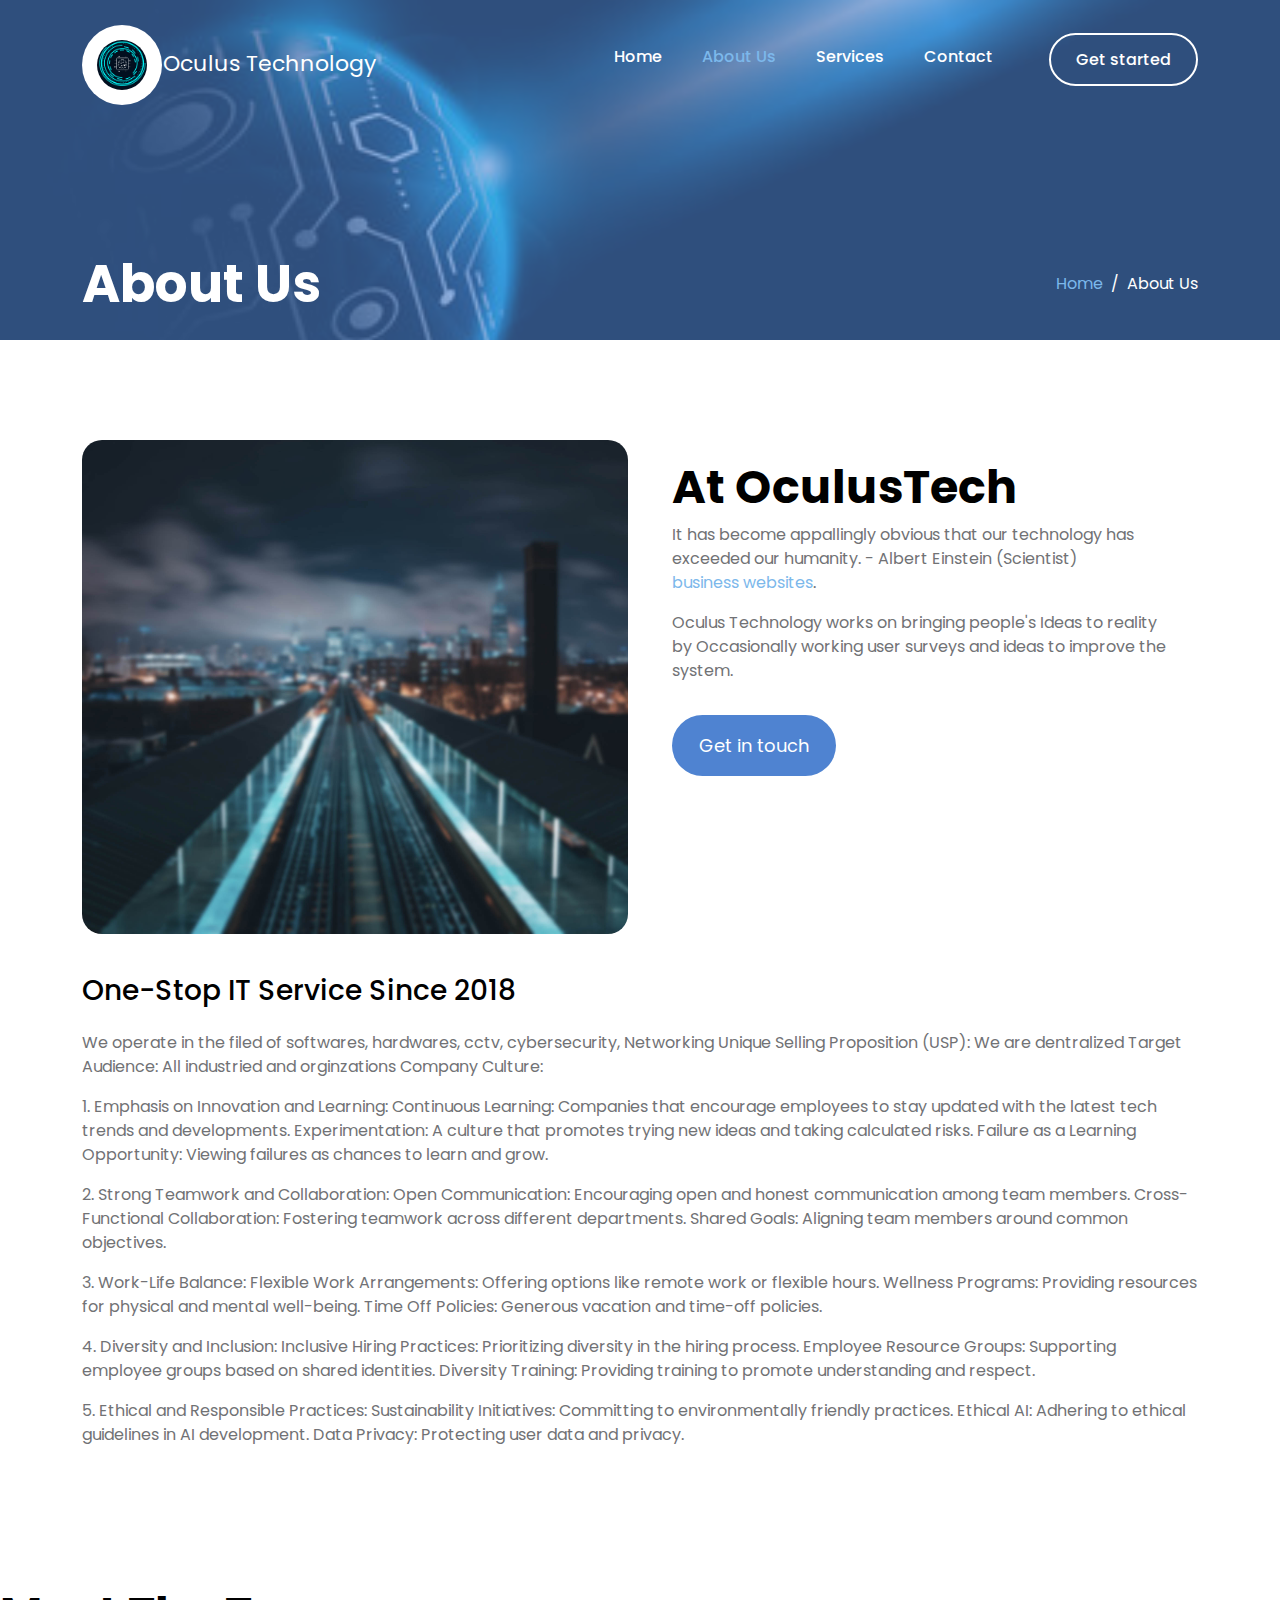
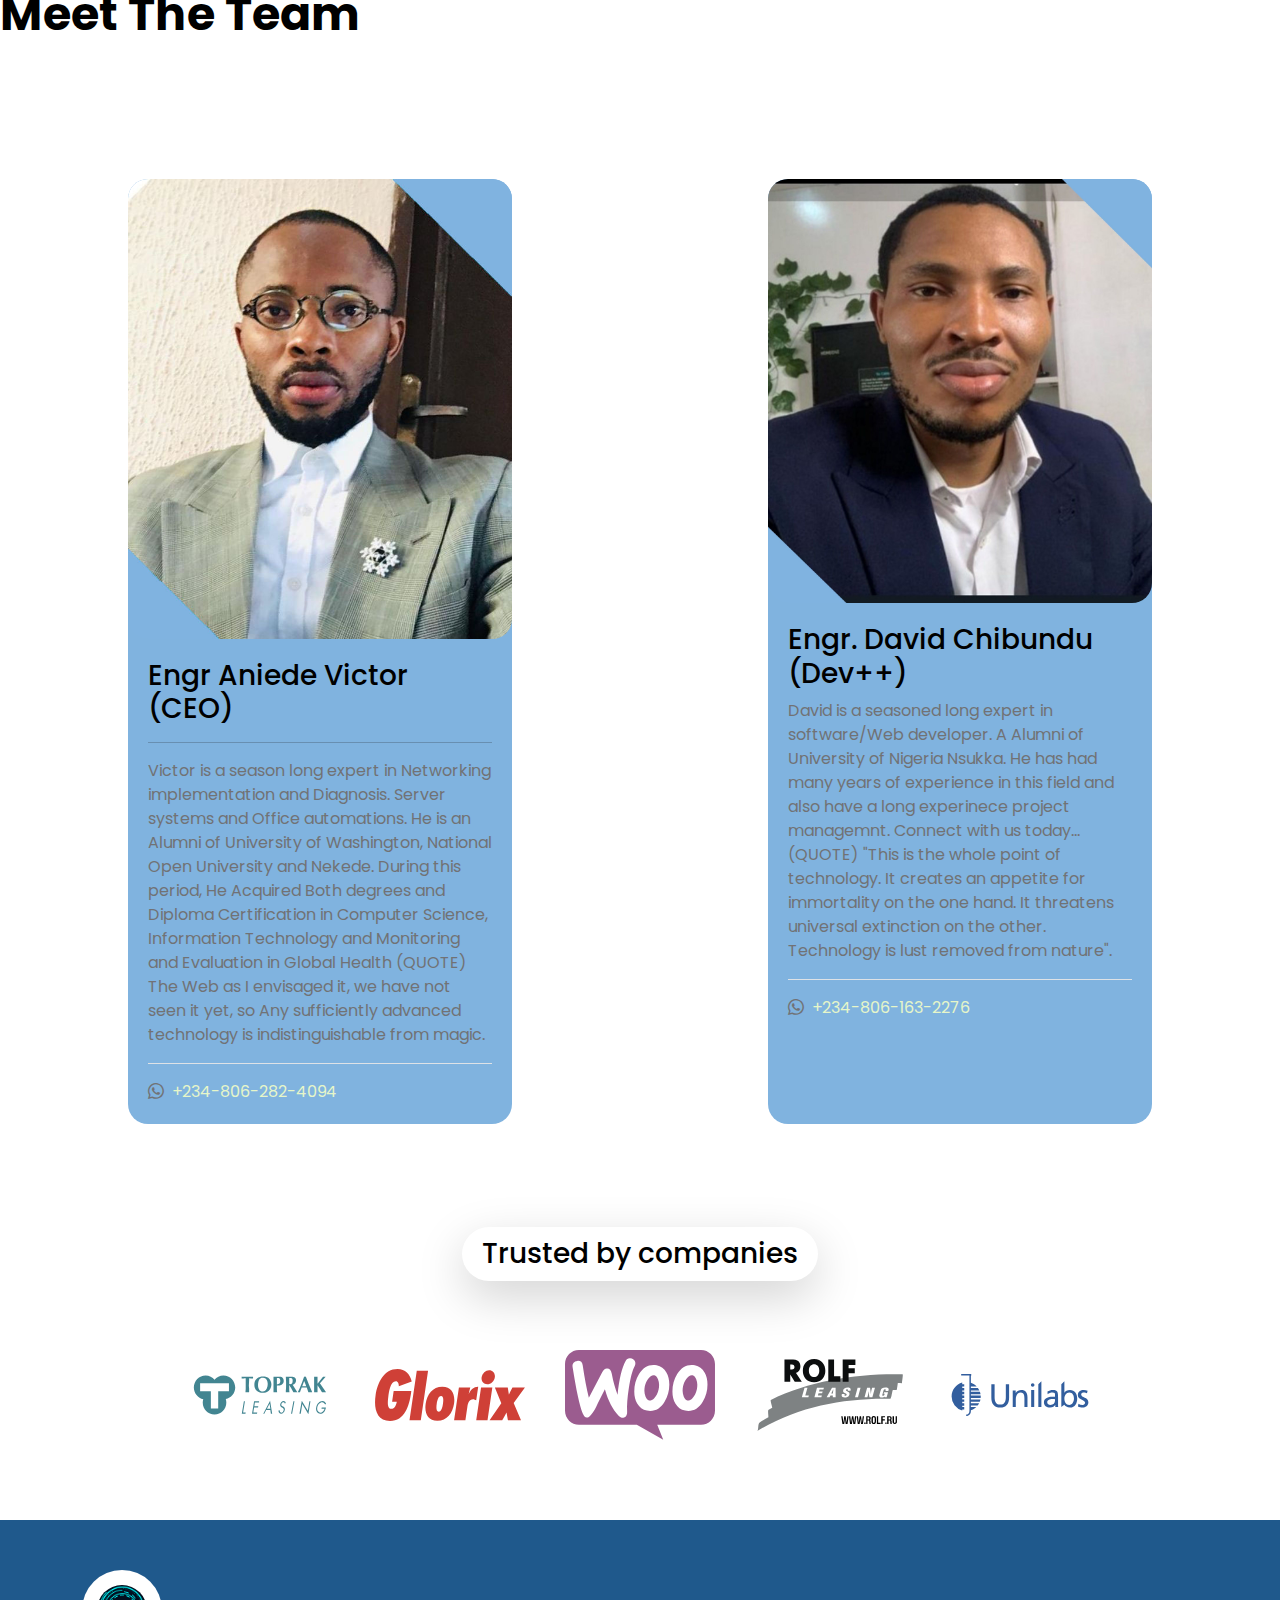
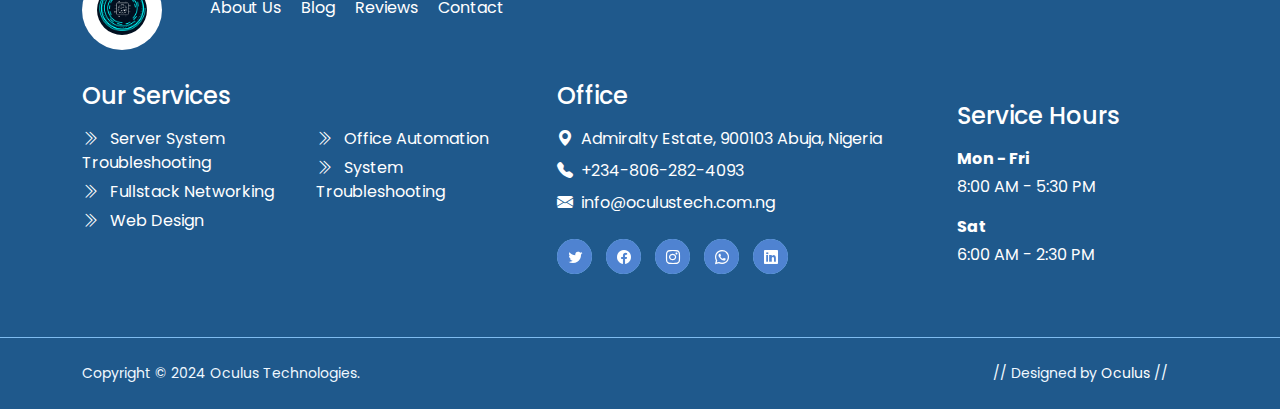
<file: about.html>
<!DOCTYPE html>
<html lang="en">
  <head>
    <meta charset="utf-8" />
    <meta name="viewport" content="width=device-width, initial-scale=1" />

    <meta name="description" content="" />
    <meta name="author" content="" />

    <title>About Us | Bootstrap 5 Theme</title>

    <!-- CSS FILES -->
    <link rel="preconnect" href="https://fonts.googleapis.com" />

    <link rel="preconnect" href="https://fonts.gstatic.com" crossorigin />

    <link
      href="https://fonts.googleapis.com/css2?family=Poppins:ital,wght@0,400;0,500;0,700;1,400&display=swap"
      rel="stylesheet"
    />

    <link href="css/bootstrap.min.css" rel="stylesheet" />

    <link href="css/bootstrap-icons.css" rel="stylesheet" />

    <link href="css/tooplate-clean-work.css" rel="stylesheet" />
    <link rel="stylesheet" href="css/style.css" />
    <!--

Tooplate 2132 Clean Work

https://www.tooplate.com/view/2132-clean-work

Free Bootstrap 5 HTML Template

-->
  </head>

  <body>
    <!-- <header class="site-header">
      <div class="container">
        <div class="row">
          <div class="col-lg-12 col-12 d-flex flex-wrap">
            <p class="d-flex me-4 mb-0">
              <i class="bi-house-fill me-2"></i>
              One-Stop One-Stop IT Service
            </p>

            <p class="d-flex d-lg-block d-md-block d-none me-4 mb-0">
              <i class="bi-clock-fill me-2"></i>
              <strong class="me-2">Mon - Fri</strong> 8:00 AM - 5:30 PM
            </p>

            <p class="site-header-icon-wrap text-white d-flex mb-0 ms-auto">
              <i class="site-header-icon bi-whatsapp me-2"></i>

              <a href="tel: 110-220-9800" class="text-white">
                +234-806-282-4094
              </a>
            </p>
          </div>
        </div>
      </div>
    </header> -->

    <nav class="navbar navbar-expand-lg">
      <div class="container">
        <a class="navbar-brand" href="index.html">
          <img src="images/bubbles.png" class="img-fluid logo" alt="" />

          <span class="ms-2">Oculus Technology </span>
        </a>

        <button
          class="navbar-toggler"
          type="button"
          data-bs-toggle="collapse"
          data-bs-target="#navbarNav"
          aria-controls="navbarNav"
          aria-expanded="false"
          aria-label="Toggle navigation"
        >
          <span class="navbar-toggler-icon"></span>
        </button>

        <div class="collapse navbar-collapse" id="navbarNav">
          <ul class="navbar-nav ms-auto">
            <li class="nav-item">
              <a class="nav-link" href="index.html">Home</a>
            </li>

            <li class="nav-item">
              <a class="nav-link active" href="about.html">About Us</a>
            </li>

            <li class="nav-item">
              <a class="nav-link" href="services.html">Services</a>
            </li>

            <!-- <li class="nav-item dropdown">
              <a
                class="nav-link dropdown-toggle"
                href="#section_5"
                id="navbarLightDropdownMenuLink"
                role="button"
                data-bs-toggle="dropdown"
                aria-expanded="false"
                >Pages</a
              >

              <ul
                class="dropdown-menu dropdown-menu-light"
                aria-labelledby="navbarLightDropdownMenuLink"
              >
                <li>
                  <a class="dropdown-item" href="services.html">Our Services</a>
                </li>

                <li>
                  <a class="dropdown-item" href="coming-soon.html"
                    >Coming Soon</a
                  >
                </li>

                <li>
                  <a class="dropdown-item" href="page-404.html"
                    >Profile Oculus</a
                  >
                </li>

                <li>
                  <a class="dropdown-item" href="page-402.html">Page 402</a>
                </li>
              </ul>
            </li> -->

            <li class="nav-item">
              <a class="nav-link" href="contact.html">Contact</a>
            </li>

            <li class="nav-item ms-3">
              <a
                class="nav-link custom-btn custom-border-btn custom-btn-bg-white btn"
                href="contact.html"
                >Get started</a
              >
            </li>
          </ul>
        </div>
      </div>
    </nav>

    <main>
      <section
        class="banner-section d-flex justify-content-center align-items-end"
      >
        <div class="section-overlay"></div>

        <div class="container">
          <div class="row">
            <div class="col-lg-7 col-12">
              <h1 class="text-white mb-lg-0">About Us</h1>
            </div>

            <div
              class="col-lg-4 col-12 d-flex justify-content-lg-end align-items-center ms-auto"
            >
              <nav aria-label="breadcrumb">
                <ol class="breadcrumb justify-content-center">
                  <li class="breadcrumb-item"><a href="index.html">Home</a></li>

                  <li class="breadcrumb-item active" aria-current="page">
                    About Us
                  </li>
                </ol>
              </nav>
            </div>
          </div>
        </div>
      </section>

      <section class="section-padding">
        <div class="container">
          <div class="row">
            <div class="col-lg-6 col-12">
              <img
                src="images/cleaning-concept-with-man-showing-business-card.jpg"
                class="featured-image img-fluid"
              />
            </div>

            <div class="col-lg-6 col-12">
              <div class="featured-block">
                <h2>At OculusTech</h2>

                <p>
                  It has become appallingly obvious that our technology has
                  exceeded our humanity. - Albert Einstein (Scientist)
                  <a href="#">business websites</a>.
                </p>

                <p>
                  Oculus Technology works on bringing people's Ideas to reality
                  by Occasionally working user surveys and ideas to improve the
                  system.
                </p>

                <a
                  class="custom-btn btn button button--atlas mt-3"
                  href="contact.html"
                >
                  <span>Get in touch</span>
                </a>
              </div>
            </div>
          </div>
          <div class="moreAbout">
            <h4 class="mb-4">One-Stop IT Service Since 2018</h4>
            <p>
              We operate in the filed of softwares, hardwares, cctv,
              cybersecurity, Networking Unique Selling Proposition (USP): We are
              dentralized Target Audience: All industried and orginzations
              Company Culture:
            </p>
            <p>
              1. Emphasis on Innovation and Learning: Continuous Learning:
              Companies that encourage employees to stay updated with the latest
              tech trends and developments. Experimentation: A culture that
              promotes trying new ideas and taking calculated risks. Failure as
              a Learning Opportunity: Viewing failures as chances to learn and
              grow.
            </p>
            <p>
              2. Strong Teamwork and Collaboration: Open Communication:
              Encouraging open and honest communication among team members.
              Cross-Functional Collaboration: Fostering teamwork across
              different departments. Shared Goals: Aligning team members around
              common objectives.
            </p>
            <p>
              3. Work-Life Balance: Flexible Work Arrangements: Offering options
              like remote work or flexible hours. Wellness Programs: Providing
              resources for physical and mental well-being. Time Off Policies:
              Generous vacation and time-off policies.
            </p>
            <p>
              4. Diversity and Inclusion: Inclusive Hiring Practices:
              Prioritizing diversity in the hiring process. Employee Resource
              Groups: Supporting employee groups based on shared identities.
              Diversity Training: Providing training to promote understanding
              and respect.
            </p>
            <p>
              5. Ethical and Responsible Practices: Sustainability Initiatives:
              Committing to environmentally friendly practices. Ethical AI:
              Adhering to ethical guidelines in AI development. Data Privacy:
              Protecting user data and privacy.
            </p>
          </div>
        </div>
      </section>

      <section class="">
        <div class="">
          <h2 class="">Meet The Team</h2>
        </div>
        <div class="teamAll">
          <div class="teamInfo">
            <img src="images/teams/teamImage1.jpg" class="teamImage" />
            <div class="teamText">
              <h4 class="">Engr Aniede Victor (CEO)</h4>
              <hr />

              <p>
                Victor is a season long expert in Networking implementation and
                Diagnosis. Server systems and Office automations. He is an
                Alumni of University of Washington, National Open University and
                Nekede. During this period, He Acquired Both degrees and Diploma
                Certification in Computer Science, Information Technology and
                Monitoring and Evaluation in Global Health (QUOTE) The Web as I
                envisaged it, we have not seen it yet, so Any sufficiently
                advanced technology is indistinguishable from magic.
              </p>

              <div class="border-top mt-3 pt-3">
                <p class="d-flex mb-0">
                  <i class="bi-whatsapp me-2"></i>

                  <a href="tel: +234-806-282-4094" class="teamNumber">
                    +234-806-282-4094
                  </a>
                </p>
              </div>
            </div>
          </div>

          <div class="teamInfo">
            <img src="images/teams/teamImage2.jpg" class="teamImage" />
            <div class="teamText">
              <h4 class="mb-2">Engr. David Chibundu (Dev++)</h4>

              <p>
                David is a seasoned long expert in software/Web developer. A
                Alumni of University of Nigeria Nsukka. He has had many years of
                experience in this field and also have a long experinece project
                managemnt. Connect with us today... (QUOTE) "This is the whole
                point of technology. It creates an appetite for immortality on
                the one hand. It threatens universal extinction on the other.
                Technology is lust removed from nature".
              </p>

              <div class="border-top mt-3 pt-3">
                <p class="d-flex mb-0">
                  <i class="bi-whatsapp me-2"></i>

                  <a href="tel: +234-806-163-2276" class="teamNumber">
                    +234-806-163-2276
                  </a>
                </p>
              </div>
            </div>
          </div>
        </div>
      </section>

      <section class="partners-section">
        <div class="container">
          <div class="row justify-content-center align-items-center">
            <div class="col-lg-12 col-12">
              <h4 class="partners-section-title bg-white shadow-lg">
                Trusted by companies
              </h4>
            </div>

            <div class="col-lg-2 col-md-4 col-6">
              <img
                src="images/partners/toprak-leasing.svg"
                class="partners-image img-fluid"
              />
            </div>

            <div class="col-lg-2 col-md-4 col-6">
              <img
                src="images/partners/glorix.svg"
                class="partners-image img-fluid"
              />
            </div>

            <div class="col-lg-2 col-md-4 col-6">
              <img
                src="images/partners/woocommerce.svg"
                class="partners-image img-fluid"
              />
            </div>

            <div class="col-lg-2 col-md-4 col-6">
              <img
                src="images/partners/rolf-leasing.svg"
                class="partners-image img-fluid"
              />
            </div>

            <div class="col-lg-2 col-md-4 col-6">
              <img
                src="images/partners/unilabs.svg"
                class="partners-image img-fluid"
              />
            </div>
          </div>
        </div>
      </section>
    </main>

    <footer class="site-footer footerMore">
      <div class="container">
        <div class="row">
          <div class="col-lg-12 col-12 d-flex align-items-center mb-4 pb-2">
            <div>
              <img src="images/bubbles.png" class="logo img-fluid" alt="" />
            </div>

            <ul class="footer-menu d-flex flex-wrap ms-5">
              <li class="footer-menu-item">
                <a href="#" class="footer-menu-link">About Us</a>
              </li>

              <li class="footer-menu-item">
                <a href="#" class="footer-menu-link">Blog</a>
              </li>

              <li class="footer-menu-item">
                <a href="#" class="footer-menu-link">Reviews</a>
              </li>

              <li class="footer-menu-item">
                <a href="#" class="footer-menu-link">Contact</a>
              </li>
            </ul>
          </div>

          <div class="col-lg-5 col-12 mb-4 mb-lg-0">
            <h5 class="site-footer-title mb-3">Our Services</h5>

            <ul class="footer-menu">
              <li class="footer-menu-item">
                <a href="#" class="footer-menu-link">
                  <i
                    class="bi-chevron-double-right footer-menu-link-icon me-2"
                  ></i>
                  Server System Troubleshooting
                </a>
              </li>
              <li class="footer-menu-item">
                <a href="#" class="footer-menu-link">
                  <i
                    class="bi-chevron-double-right footer-menu-link-icon me-2"
                  ></i>
                  Fullstack Networking
                </a>
              </li>

              <li class="footer-menu-item">
                <a href="#" class="footer-menu-link">
                  <i
                    class="bi-chevron-double-right footer-menu-link-icon me-2"
                  ></i>
                  Web Design
                </a>
              </li>

              <li class="footer-menu-item">
                <a href="#" class="footer-menu-link">
                  <i
                    class="bi-chevron-double-right footer-menu-link-icon me-2"
                  ></i>
                  Office Automation
                </a>
              </li>

              <li class="footer-menu-item">
                <a href="#" class="footer-menu-link">
                  <i
                    class="bi-chevron-double-right footer-menu-link-icon me-2"
                  ></i>
                  System Troubleshooting
                </a>
              </li>
            </ul>
          </div>

          <div class="col-lg-4 col-md-6 col-12 mb-4 mb-lg-0 mb-md-0">
            <h5 class="site-footer-title mb-3">Office</h5>

            <p class="text-white d-flex mt-3 mb-2">
              <i class="bi-geo-alt-fill me-2"></i>
              Admiralty Estate, 900103 Abuja, Nigeria
            </p>

            <p class="text-white d-flex mb-2">
              <i class="bi-telephone-fill me-2"></i>

              <a href="tel: 110-220-9800" class="site-footer-link">
                +234-806-282-4093
              </a>
            </p>

            <p class="text-white d-flex">
              <i class="bi-envelope-fill me-2"></i>

              <a href="mailto:info@company.com" class="site-footer-link">
                info@oculustech.com.ng
              </a>
            </p>

            <ul class="social-icon mt-4">
              <li class="social-icon-item">
                <a href="#" class="social-icon-link button button--skoll">
                  <span></span>
                  <span class="bi-twitter"></span>
                </a>
              </li>

              <li class="social-icon-item">
                <a href="#" class="social-icon-link button button--skoll">
                  <span></span>
                  <span class="bi-facebook"></span>
                </a>
              </li>

              <li class="social-icon-item">
                <a href="#" class="social-icon-link button button--skoll">
                  <span></span>
                  <span class="bi-instagram"></span>
                </a>
              </li>

              <li class="social-icon-item">
                <a href="#" class="social-icon-link button button--skoll">
                  <span></span>
                  <span class="bi-whatsapp"></span>
                </a>
              </li>

              <li class="social-icon-item">
                <a href="#" class="social-icon-link button button--skoll">
                  <span></span>
                  <span class="bi-linkedin"></span>
                </a>
              </li>
            </ul>
          </div>

          <div class="col-lg-3 col-md-6 col-6 mt-3 mt-lg-0 mt-md-0">
            <div class="featured-block">
              <h5 class="text-white mb-3">Service Hours</h5>

              <strong class="d-block text-white mb-1">Mon - Fri</strong>

              <p class="text-white mb-3">8:00 AM - 5:30 PM</p>

              <strong class="d-block text-white mb-1">Sat</strong>

              <p class="text-white mb-0">6:00 AM - 2:30 PM</p>
            </div>
          </div>
        </div>
      </div>
      <div class="site-footer-bottom">
        <div class="container">
          <div class="row">
            <div class="col-lg-6 col-12">
              <p class="copyright-text mb-0">
                Copyright © 2024 Oculus Technologies.
              </p>
            </div>

            <div class="col-lg-6 col-12 text-end">
              <p class="copyright-text mb-0">
                // Designed by
                <a href="https://www.oculustech.com.ng" target="_parent"
                  >Oculus</a
                >
                //
              </p>
            </div>
          </div>
        </div>
      </div>
    </footer>

    <!-- JAVASCRIPT FILES -->
    <script src="js/jquery.min.js"></script>
    <script src="js/bootstrap.min.js"></script>
    <script src="js/jquery.backstretch.min.js"></script>
    <script src="js/counter.js"></script>
    <script src="js/countdown.js"></script>
    <script src="js/init.js"></script>
    <script src="js/modernizr.js"></script>
    <script src="js/animated-headline.js"></script>
    <script src="js/custom.js"></script>
  </body>
</html>
</file>
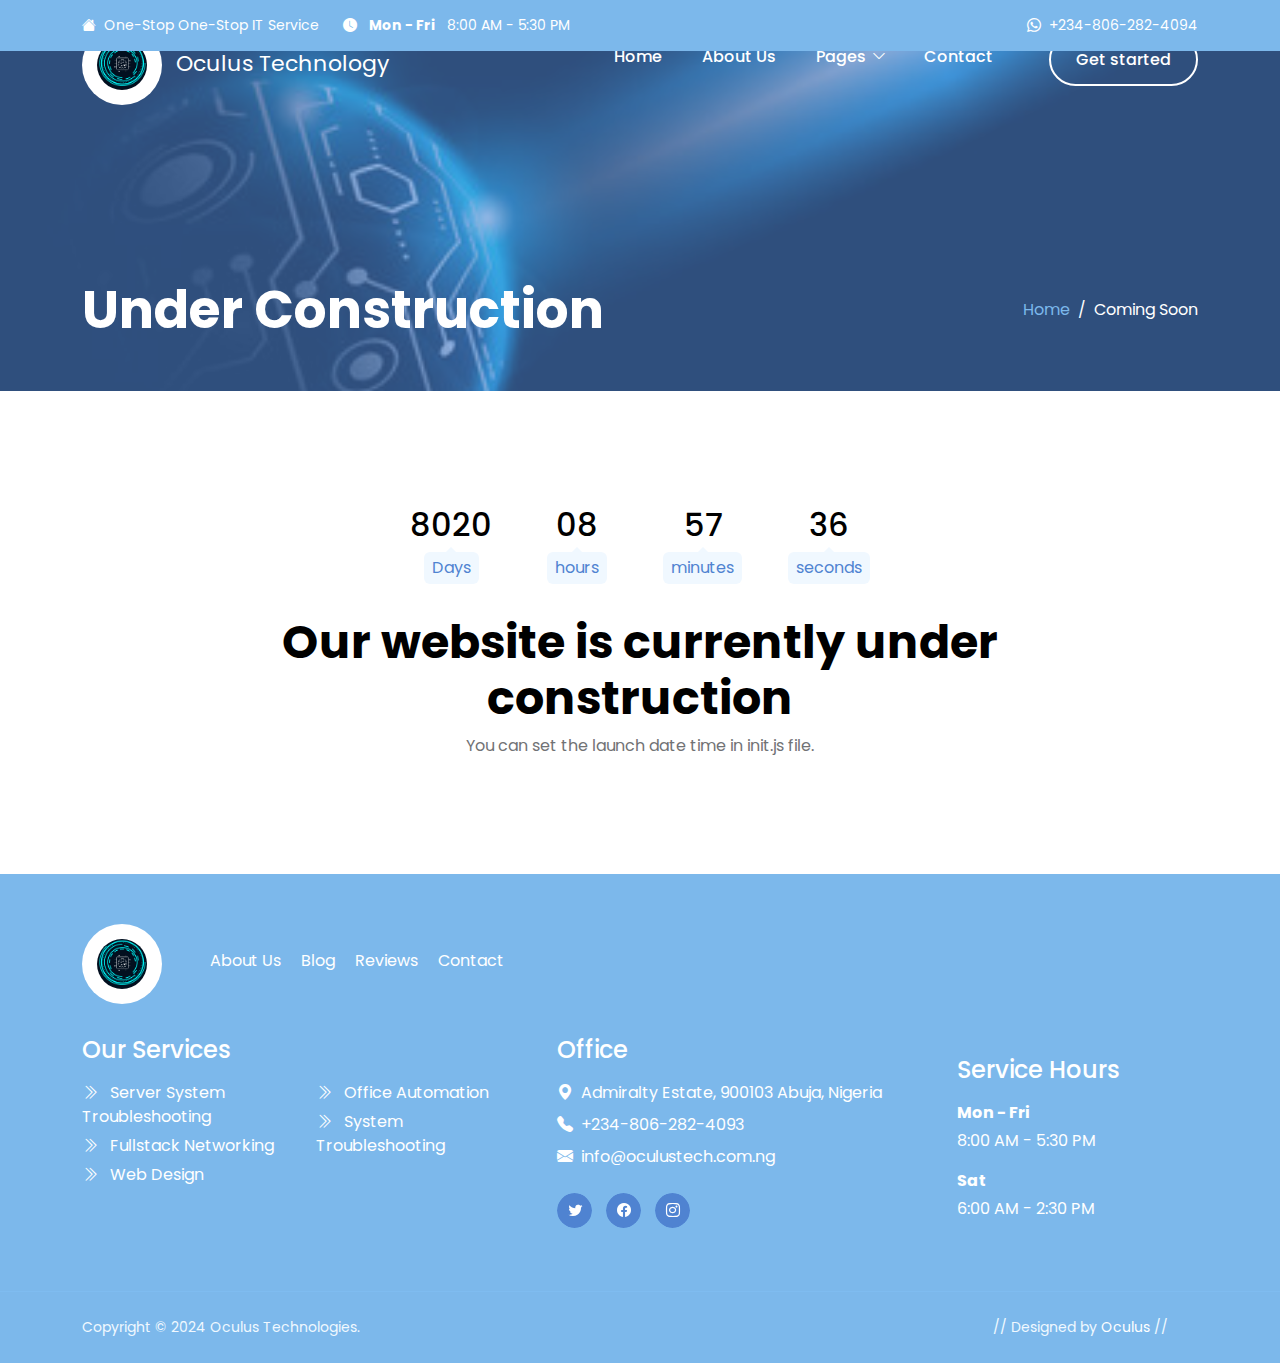
<file: coming-soon.html>
<!DOCTYPE html>
<html lang="en">
  <head>
    <meta charset="utf-8" />
    <meta name="viewport" content="width=device-width, initial-scale=1" />

    <meta name="description" content="" />
    <meta name="author" content="" />

    <title>Under Construction | Bootstrap 5 Theme</title>

    <!-- CSS FILES -->
    <link rel="preconnect" href="https://fonts.googleapis.com" />

    <link rel="preconnect" href="https://fonts.gstatic.com" crossorigin />

    <link
      href="https://fonts.googleapis.com/css2?family=Poppins:ital,wght@0,400;0,500;0,700;1,400&display=swap"
      rel="stylesheet"
    />

    <link href="css/bootstrap.min.css" rel="stylesheet" />

    <link href="css/bootstrap-icons.css" rel="stylesheet" />

    <link href="css/tooplate-clean-work.css" rel="stylesheet" />
    <!--

Tooplate 2132 Clean Work

https://www.tooplate.com/view/2132-clean-work

Free Bootstrap 5 HTML Template

-->
  </head>

  <body>
    <header class="site-header">
      <div class="container">
        <div class="row">
          <div class="col-lg-12 col-12 d-flex flex-wrap">
            <p class="d-flex me-4 mb-0">
              <i class="bi-house-fill me-2"></i>
              One-Stop One-Stop IT Service
            </p>

            <p class="d-flex d-lg-block d-md-block d-none me-4 mb-0">
              <i class="bi-clock-fill me-2"></i>
              <strong class="me-2">Mon - Fri</strong> 8:00 AM - 5:30 PM
            </p>

            <p class="site-header-icon-wrap text-white d-flex mb-0 ms-auto">
              <i class="site-header-icon bi-whatsapp me-2"></i>

              <a href="tel: 110-220-9800" class="text-white">
                +234-806-282-4094
              </a>
            </p>
          </div>
        </div>
      </div>
    </header>

    <nav class="navbar navbar-expand-lg">
      <div class="container">
        <a class="navbar-brand" href="index.html">
          <img src="images/bubbles.png" class="logo img-fluid" alt="" />

          <span class="ms-2">Oculus Technology</span>
        </a>

        <button
          class="navbar-toggler"
          type="button"
          data-bs-toggle="collapse"
          data-bs-target="#navbarNav"
          aria-controls="navbarNav"
          aria-expanded="false"
          aria-label="Toggle navigation"
        >
          <span class="navbar-toggler-icon"></span>
        </button>

        <div class="collapse navbar-collapse" id="navbarNav">
          <ul class="navbar-nav ms-auto">
            <li class="nav-item">
              <a class="nav-link" href="index.html">Home</a>
            </li>

            <li class="nav-item">
              <a class="nav-link" href="about.html">About Us</a>
            </li>

            <li class="nav-item dropdown">
              <a
                class="nav-link dropdown-toggle"
                href="#section_5"
                id="navbarLightDropdownMenuLink"
                role="button"
                data-bs-toggle="dropdown"
                aria-expanded="false"
                >Pages</a
              >

              <ul
                class="dropdown-menu dropdown-menu-light"
                aria-labelledby="navbarLightDropdownMenuLink"
              >
                <li>
                  <a class="dropdown-item" href="services.html">Our Services</a>
                </li>

                <li>
                  <a class="dropdown-item active" href="coming-soon.html"
                    >Coming Soon</a
                  >
                </li>

                <li>
                  <a class="dropdown-item" href="page-404.html">Page 401</a>
                </li>
              </ul>
            </li>

            <li class="nav-item">
              <a class="nav-link" href="contact.html">Contact</a>
            </li>

            <li class="nav-item ms-3">
              <a
                class="nav-link custom-btn custom-border-btn custom-btn-bg-white btn"
                href="contact.html"
                >Get started</a
              >
            </li>
          </ul>
        </div>
      </div>
    </nav>

    <main>
      <section
        class="banner-section d-flex justify-content-center align-items-end"
      >
        <div class="section-overlay"></div>

        <div class="container">
          <div class="row">
            <div class="col-lg-7 col-12">
              <h1 class="text-white mb-lg-0">Under Construction</h1>
            </div>

            <div
              class="col-lg-4 col-12 d-flex justify-content-lg-end align-items-center ms-auto"
            >
              <nav aria-label="breadcrumb">
                <ol class="breadcrumb justify-content-center">
                  <li class="breadcrumb-item"><a href="index.html">Home</a></li>

                  <li class="breadcrumb-item active" aria-current="page">
                    Coming Soon
                  </li>
                </ol>
              </nav>
            </div>
          </div>
        </div>
      </section>

      <section class="section-padding">
        <div class="container">
          <div class="row">
            <div class="col-lg-8 col-12 text-center mx-auto">
              <ul
                class="countdown d-flex flex-wrap justify-content-center align-items-center"
              >
                <li
                  class="countdown-item d-flex flex-column justify-content-center align-items-center"
                >
                  <h3 class="countdown-title days">14</h3>
                  <span class="countdown-text">Days</span>

                  <div class="countdown-item-overlay"></div>
                </li>

                <li
                  class="countdown-item d-flex flex-column justify-content-center align-items-center"
                >
                  <h3 class="countdown-title hours">10</h3>
                  <span class="countdown-text">hours</span>
                </li>

                <li
                  class="countdown-item d-flex flex-column justify-content-center align-items-center"
                >
                  <h3 class="countdown-title minutes">15</h3>
                  <span class="countdown-text">minutes</span>
                </li>

                <li
                  class="countdown-item d-flex flex-column justify-content-center align-items-center"
                >
                  <h3 class="countdown-title seconds">34</h3>
                  <span class="countdown-text">seconds</span>
                </li>
              </ul>

              <h2 class="">Our website is currently under construction</h2>
              <p>You can set the launch date time in init.js file.</p>
            </div>
          </div>
        </div>
      </section>
    </main>

    <footer class="site-footer">
      <div class="container">
        <div class="row">
          <div class="col-lg-12 col-12 d-flex align-items-center mb-4 pb-2">
            <div>
              <img src="images/bubbles.png" class="logo img-fluid" alt="" />
            </div>

            <ul class="footer-menu d-flex flex-wrap ms-5">
              <li class="footer-menu-item">
                <a href="#" class="footer-menu-link">About Us</a>
              </li>

              <li class="footer-menu-item">
                <a href="#" class="footer-menu-link">Blog</a>
              </li>

              <li class="footer-menu-item">
                <a href="#" class="footer-menu-link">Reviews</a>
              </li>

              <li class="footer-menu-item">
                <a href="#" class="footer-menu-link">Contact</a>
              </li>
            </ul>
          </div>

          <div class="col-lg-5 col-12 mb-4 mb-lg-0">
            <h5 class="site-footer-title mb-3">Our Services</h5>

            <ul class="footer-menu">
              <li class="footer-menu-item">
                <a href="#" class="footer-menu-link">
                  <i
                    class="bi-chevron-double-right footer-menu-link-icon me-2"
                  ></i>
                  Server System Troubleshooting
                </a>
              </li>
              <li class="footer-menu-item">
                <a href="#" class="footer-menu-link">
                  <i
                    class="bi-chevron-double-right footer-menu-link-icon me-2"
                  ></i>
                  Fullstack Networking
                </a>
              </li>

              <li class="footer-menu-item">
                <a href="#" class="footer-menu-link">
                  <i
                    class="bi-chevron-double-right footer-menu-link-icon me-2"
                  ></i>
                  Web Design
                </a>
              </li>

              <li class="footer-menu-item">
                <a href="#" class="footer-menu-link">
                  <i
                    class="bi-chevron-double-right footer-menu-link-icon me-2"
                  ></i>
                  Office Automation
                </a>
              </li>

              <li class="footer-menu-item">
                <a href="#" class="footer-menu-link">
                  <i
                    class="bi-chevron-double-right footer-menu-link-icon me-2"
                  ></i>
                  System Troubleshooting
                </a>
              </li>
            </ul>
          </div>

          <div class="col-lg-4 col-md-6 col-12 mb-4 mb-lg-0 mb-md-0">
            <h5 class="site-footer-title mb-3">Office</h5>

            <p class="text-white d-flex mt-3 mb-2">
              <i class="bi-geo-alt-fill me-2"></i>
              Admiralty Estate, 900103 Abuja, Nigeria
            </p>

            <p class="text-white d-flex mb-2">
              <i class="bi-telephone-fill me-2"></i>

              <a href="tel: 110-220-9800" class="site-footer-link">
                +234-806-282-4093
              </a>
            </p>

            <p class="text-white d-flex">
              <i class="bi-envelope-fill me-2"></i>

              <a href="mailto:info@company.com" class="site-footer-link">
                info@oculustech.com.ng
              </a>
            </p>

            <ul class="social-icon mt-4">
              <li class="social-icon-item">
                <a href="#" class="social-icon-link button button--skoll">
                  <span></span>
                  <span class="bi-twitter"></span>
                </a>
              </li>

              <li class="social-icon-item">
                <a href="#" class="social-icon-link button button--skoll">
                  <span></span>
                  <span class="bi-facebook"></span>
                </a>
              </li>

              <li class="social-icon-item">
                <a href="#" class="social-icon-link button button--skoll">
                  <span></span>
                  <span class="bi-instagram"></span>
                </a>
              </li>
            </ul>
          </div>

          <div class="col-lg-3 col-md-6 col-6 mt-3 mt-lg-0 mt-md-0">
            <div class="featured-block">
              <h5 class="text-white mb-3">Service Hours</h5>

              <strong class="d-block text-white mb-1">Mon - Fri</strong>

              <p class="text-white mb-3">8:00 AM - 5:30 PM</p>

              <strong class="d-block text-white mb-1">Sat</strong>

              <p class="text-white mb-0">6:00 AM - 2:30 PM</p>
            </div>
          </div>
        </div>
      </div>
      <div class="site-footer-bottom">
        <div class="container">
          <div class="row">
            <div class="col-lg-6 col-12">
              <p class="copyright-text mb-0">
                Copyright © 2024 Oculus Technologies.
              </p>
            </div>

            <div class="col-lg-6 col-12 text-end">
              <p class="copyright-text mb-0">
                // Designed by
                <a href="https://www.tooplate.com" target="_parent">Oculus</a>
                //
              </p>
            </div>
          </div>
        </div>
      </div>
    </footer>

    <!-- JAVASCRIPT FILES -->
    <script src="js/jquery.min.js"></script>
    <script src="js/bootstrap.min.js"></script>
    <script src="js/jquery.backstretch.min.js"></script>
    <script src="js/counter.js"></script>
    <script src="js/countdown.js"></script>
    <script src="js/init.js"></script>
    <script src="js/modernizr.js"></script>
    <script src="js/animated-headline.js"></script>
    <script src="js/custom.js"></script>
  </body>
</html>
</file>
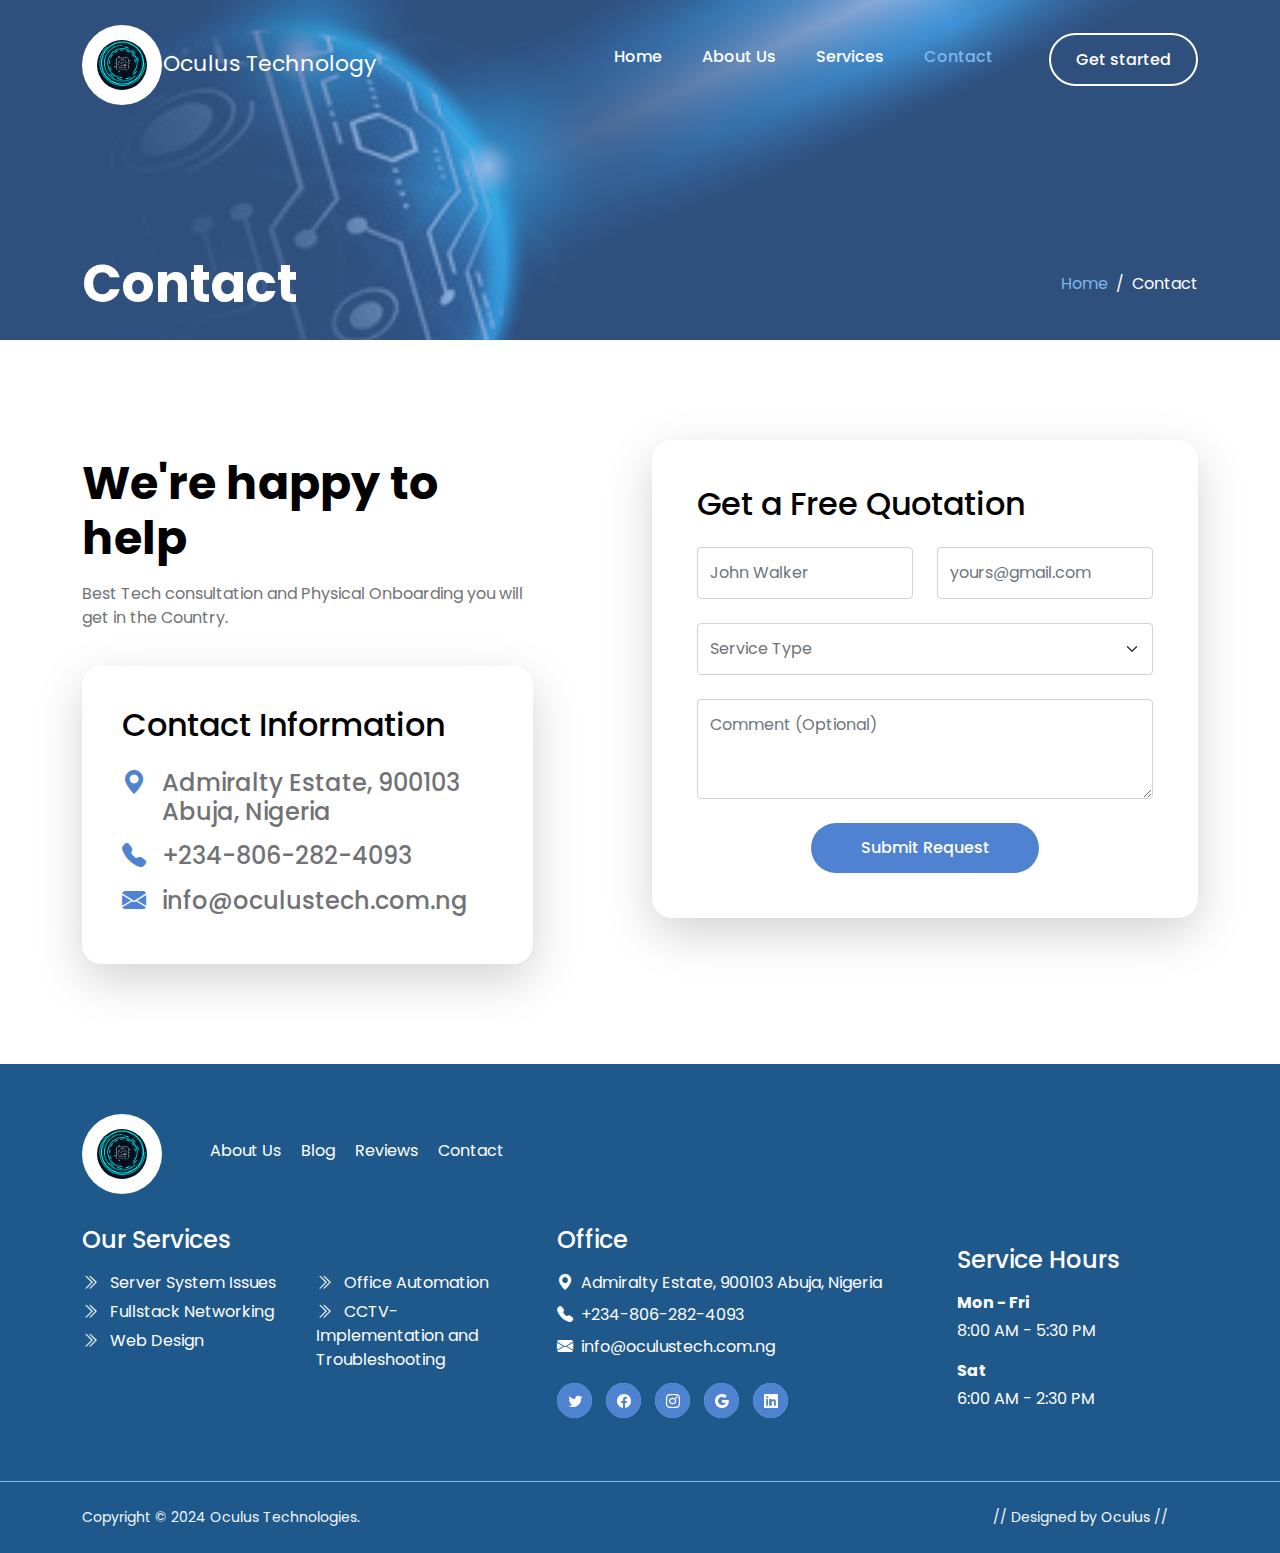
<file: contact.html>
<!DOCTYPE html>
<html lang="en">
  <head>
    <meta charset="utf-8" />
    <meta name="viewport" content="width=device-width, initial-scale=1" />

    <meta name="description" content="" />
    <meta name="author" content="" />

    <title>Contact | Bootstrap 5 Theme</title>

    <!-- CSS FILES -->
    <link rel="preconnect" href="https://fonts.googleapis.com" />

    <link rel="preconnect" href="https://fonts.gstatic.com" crossorigin />

    <link
      href="https://fonts.googleapis.com/css2?family=Poppins:ital,wght@0,400;0,500;0,700;1,400&display=swap"
      rel="stylesheet"
    />

    <link href="css/bootstrap.min.css" rel="stylesheet" />

    <link href="css/bootstrap-icons.css" rel="stylesheet" />

    <link href="css/tooplate-clean-work.css" rel="stylesheet" />
    <link rel="stylesheet" href="css/style.css" />
    <!--

Tooplate 2132 Clean Work

https://www.tooplate.com/view/2132-clean-work

Free Bootstrap 5 HTML Template

-->
  </head>

  <body>
    <!-- <header class="site-header">
      <div class="container">
        <div class="row">
          <div class="col-lg-12 col-12 d-flex flex-wrap">
            <p class="d-flex me-4 mb-0">
              <i class="bi-house-fill me-2"></i>
              One-Stop One-Stop IT Service
            </p>

            <p class="d-flex d-lg-block d-md-block d-none me-4 mb-0">
              <i class="bi-clock-fill me-2"></i>
              <strong class="me-2">Mon - Fri</strong> 8:00 AM - 5:30 PM
            </p>

            <p class="site-header-icon-wrap text-white d-flex mb-0 ms-auto">
              <i class="site-header-icon bi-whatsapp me-2"></i>

              <a href="tel: 110-220-9800" class="text-white">
                +234-806-282-4094
              </a>
            </p>
          </div>
        </div>
      </div>
    </header> -->

    <nav class="navbar navbar-expand-lg">
      <div class="container">
        <a class="navbar-brand" href="index.html">
          <img src="images/bubbles.png" class="logo img-fluid" alt="" />

          <span class="ms-2">Oculus Technology </span>
        </a>

        <button
          class="navbar-toggler"
          type="button"
          data-bs-toggle="collapse"
          data-bs-target="#navbarNav"
          aria-controls="navbarNav"
          aria-expanded="false"
          aria-label="Toggle navigation"
        >
          <span class="navbar-toggler-icon"></span>
        </button>

        <div class="collapse navbar-collapse" id="navbarNav">
          <ul class="navbar-nav ms-auto">
            <li class="nav-item">
              <a class="nav-link" href="index.html">Home</a>
            </li>

            <li class="nav-item">
              <a class="nav-link" href="about.html">About Us</a>
            </li>

            <li class="nav-item">
              <a class="nav-link" href="services.html">Services</a>
            </li>

            <!-- <li class="nav-item dropdown">
              <a
                class="nav-link dropdown-toggle"
                href="#section_5"
                id="navbarLightDropdownMenuLink"
                role="button"
                data-bs-toggle="dropdown"
                aria-expanded="false"
                >Pages</a
              >

              <ul
                class="dropdown-menu dropdown-menu-light"
                aria-labelledby="navbarLightDropdownMenuLink"
              >
                <li>
                  <a class="dropdown-item" href="services.html">Our Services</a>
                </li>

                <li>
                  <a class="dropdown-item" href="coming-soon.html"
                    >Coming Soon</a
                  >
                </li>

                <li>
                  <a class="dropdown-item" href="page-404.html"
                    >Profile Oculus</a
                  >
                </li>

                <li>
                  <a class="dropdown-item" href="page-402.html">Page 402</a>
                </li>
              </ul>
            </li> -->
            <li class="nav-item">
              <a class="nav-link active" href="contact.html">Contact</a>
            </li>

            <li class="nav-item ms-3">
              <a
                class="nav-link custom-btn custom-border-btn custom-btn-bg-white btn"
                href="contact.html"
                >Get started</a
              >
            </li>
          </ul>
        </div>
      </div>
    </nav>

    <main>
      <section
        class="banner-section d-flex justify-content-center align-items-end"
      >
        <div class="section-overlay"></div>

        <div class="container">
          <div class="row">
            <div class="col-lg-7 col-12">
              <h1 class="text-white mb-lg-0">Contact</h1>
            </div>

            <div
              class="col-lg-4 col-12 d-flex justify-content-lg-end align-items-center ms-auto"
            >
              <nav aria-label="breadcrumb">
                <ol class="breadcrumb justify-content-center">
                  <li class="breadcrumb-item"><a href="index.html">Home</a></li>

                  <li class="breadcrumb-item active" aria-current="page">
                    Contact
                  </li>
                </ol>
              </nav>
            </div>
          </div>
        </div>
      </section>

      <section class="contact-section section-padding">
        <div class="container">
          <div class="row">
            <div class="col-lg-5 col-12 me-auto mb-lg-0 mb-5">
              <h2 class="my-3">We're happy to help</h2>

              <p>
                Best Tech consultation and Physical Onboarding you will get in
                the Country.
              </p>

              <div class="contact-info bg-white shadow-lg">
                <h3 class="mb-4">Contact Information</h3>

                <h5 class="d-flex mt-3 mb-3">
                  <i class="bi-geo-alt-fill custom-icon me-3"></i>
                  Admiralty Estate, 900103 Abuja, Nigeria
                </h5>

                <h5 class="d-flex mb-3">
                  <i class="bi-telephone-fill custom-icon me-3"></i>

                  <a href="tel: +234-806-282-4093"> +234-806-282-4093 </a>
                </h5>

                <h5 class="d-flex">
                  <i class="bi-envelope-fill custom-icon me-3"></i>

                  <a href="mailto:info@oculustech.com.ng">
                    info@oculustech.com.ng
                  </a>
                </h5>
              </div>
            </div>

            <div class="col-lg-6 col-12">
              <form
                class="custom-form consulting-form bg-white shadow-lg mb-5 mb-lg-0"
                action="#"
                method="post"
                role="form"
              >
                <div class="consulting-form-header d-flex align-items-center">
                  <h3 class="mb-4">Get a Free Quotation</h3>
                </div>

                <div class="consulting-form-body">
                  <div class="row">
                    <div class="col-lg-6 col-md-6 col-12">
                      <input
                        type="text"
                        name="volunteer-name"
                        id="volunteer-name"
                        class="form-control"
                        placeholder="John Walker"
                        required
                      />
                    </div>

                    <div class="col-lg-6 col-md-6 col-12">
                      <input
                        type="email"
                        name="volunteer-email"
                        id="volunteer-email"
                        pattern="[^ @]*@[^ @]*"
                        class="form-control"
                        placeholder="yours@gmail.com"
                        required
                      />
                    </div>
                  </div>

                  <select
                    class="form-select form-control"
                    name="job-salary"
                    id="job-salary"
                    aria-label="Default select example"
                  >
                    <option selected>Service Type</option>
                    <option value="1">Fullstack Networking</option>
                    <option value="2">Web Design</option>
                    <option value="2">Server System Programming</option>
                    <option value="2">Office Automation</option>
                    <option value="2">CCTV</option>
                    <option value="2">Project Planning</option>
                    <option value="2">
                      Monitoring and Evaluation Services
                    </option>
                  </select>

                  <textarea
                    name="volunteer-message"
                    rows="3"
                    class="form-control"
                    id="volunteer-message"
                    placeholder="Comment (Optional)"
                  ></textarea>

                  <div class="col-lg-6 col-md-10 col-8 mx-auto">
                    <button type="submit" class="form-control">
                      Submit Request
                    </button>
                  </div>
                </div>
              </form>
            </div>
          </div>
        </div>
      </section>
    </main>

    <footer class="site-footer footerMore">
      <div class="container">
        <div class="row">
          <div class="col-lg-12 col-12 d-flex align-items-center mb-4 pb-2">
            <div>
              <img src="images/bubbles.png" class="logo img-fluid" alt="" />
            </div>

            <ul class="footer-menu d-flex flex-wrap ms-5">
              <li class="footer-menu-item">
                <a href="#" class="footer-menu-link">About Us</a>
              </li>

              <li class="footer-menu-item">
                <a href="#" class="footer-menu-link">Blog</a>
              </li>

              <li class="footer-menu-item">
                <a href="#" class="footer-menu-link">Reviews</a>
              </li>

              <li class="footer-menu-item">
                <a href="#" class="footer-menu-link">Contact</a>
              </li>
            </ul>
          </div>

          <div class="col-lg-5 col-12 mb-4 mb-lg-0">
            <h5 class="site-footer-title mb-3">Our Services</h5>

            <ul class="footer-menu">
              <li class="footer-menu-item">
                <a href="#" class="footer-menu-link">
                  <i
                    class="bi-chevron-double-right footer-menu-link-icon me-2"
                  ></i>
                  Server System Issues
                </a>
              </li>

              <li class="footer-menu-item">
                <a href="#" class="footer-menu-link">
                  <i
                    class="bi-chevron-double-right footer-menu-link-icon me-2"
                  ></i>
                  Fullstack Networking
                </a>
              </li>

              <li class="footer-menu-item">
                <a href="#" class="footer-menu-link">
                  <i
                    class="bi-chevron-double-right footer-menu-link-icon me-2"
                  ></i>
                  Web Design
                </a>
              </li>

              <li class="footer-menu-item">
                <a href="#" class="footer-menu-link">
                  <i
                    class="bi-chevron-double-right footer-menu-link-icon me-2"
                  ></i>
                  Office Automation
                </a>
              </li>

              <li class="footer-menu-item">
                <a href="#" class="footer-menu-link">
                  <i
                    class="bi-chevron-double-right footer-menu-link-icon me-2"
                  ></i>
                  CCTV-Implementation and Troubleshooting
                </a>
              </li>
            </ul>
          </div>

          <div class="col-lg-4 col-md-6 col-12 mb-4 mb-lg-0 mb-md-0">
            <h5 class="site-footer-title mb-3">Office</h5>

            <p class="text-white d-flex mt-3 mb-2">
              <i class="bi-geo-alt-fill me-2"></i>
              Admiralty Estate, 900103 Abuja, Nigeria
            </p>

            <p class="text-white d-flex mb-2">
              <i class="bi-telephone-fill me-2"></i>

              <a href="tel: 110-220-9800" class="site-footer-link">
                +234-806-282-4093
              </a>
            </p>

            <p class="text-white d-flex">
              <i class="bi-envelope-fill me-2"></i>

              <a href="mailto:info@company.com" class="site-footer-link">
                info@oculustech.com.ng
              </a>
            </p>

            <ul class="social-icon mt-4">
              <li class="social-icon-item">
                <a href="#" class="social-icon-link button button--skoll">
                  <span></span>
                  <span class="bi-twitter"></span>
                </a>
              </li>

              <li class="social-icon-item">
                <a href="#" class="social-icon-link button button--skoll">
                  <span></span>
                  <span class="bi-facebook"></span>
                </a>
              </li>

              <li class="social-icon-item">
                <a href="#" class="social-icon-link button button--skoll">
                  <span></span>
                  <span class="bi-instagram"></span>
                </a>
              </li>

              <li class="social-icon-item">
                <a href="#" class="social-icon-link button button--skoll">
                  <span></span>
                  <span class="bi-google"></span>
                </a>
              </li>

              <li class="social-icon-item">
                <a href="#" class="social-icon-link button button--skoll">
                  <span></span>
                  <span class="bi-linkedin"></span>
                </a>
              </li>
            </ul>
          </div>

          <div class="col-lg-3 col-md-6 col-6 mt-3 mt-lg-0 mt-md-0">
            <div class="featured-block">
              <h5 class="text-white mb-3">Service Hours</h5>

              <strong class="d-block text-white mb-1">Mon - Fri</strong>

              <p class="text-white mb-3">8:00 AM - 5:30 PM</p>

              <strong class="d-block text-white mb-1">Sat</strong>

              <p class="text-white mb-0">6:00 AM - 2:30 PM</p>
            </div>
          </div>
        </div>
      </div>

      <div class="site-footer-bottom">
        <div class="container">
          <div class="row">
            <div class="col-lg-6 col-12">
              <p class="copyright-text mb-0">
                Copyright © 2024 Oculus Technologies.
              </p>
            </div>

            <div class="col-lg-6 col-12 text-end">
              <p class="copyright-text mb-0">
                // Designed by
                <a href="https://www.tooplate.com" target="_parent">Oculus</a>
                //
              </p>
            </div>
          </div>
        </div>
      </div>
    </footer>

    <!-- JAVASCRIPT FILES -->
    <script src="js/jquery.min.js"></script>
    <script src="js/bootstrap.min.js"></script>
    <script src="js/jquery.backstretch.min.js"></script>
    <script src="js/counter.js"></script>
    <script src="js/countdown.js"></script>
    <script src="js/init.js"></script>
    <script src="js/modernizr.js"></script>
    <script src="js/animated-headline.js"></script>
    <script src="js/custom.js"></script>
  </body>
</html>
</file>
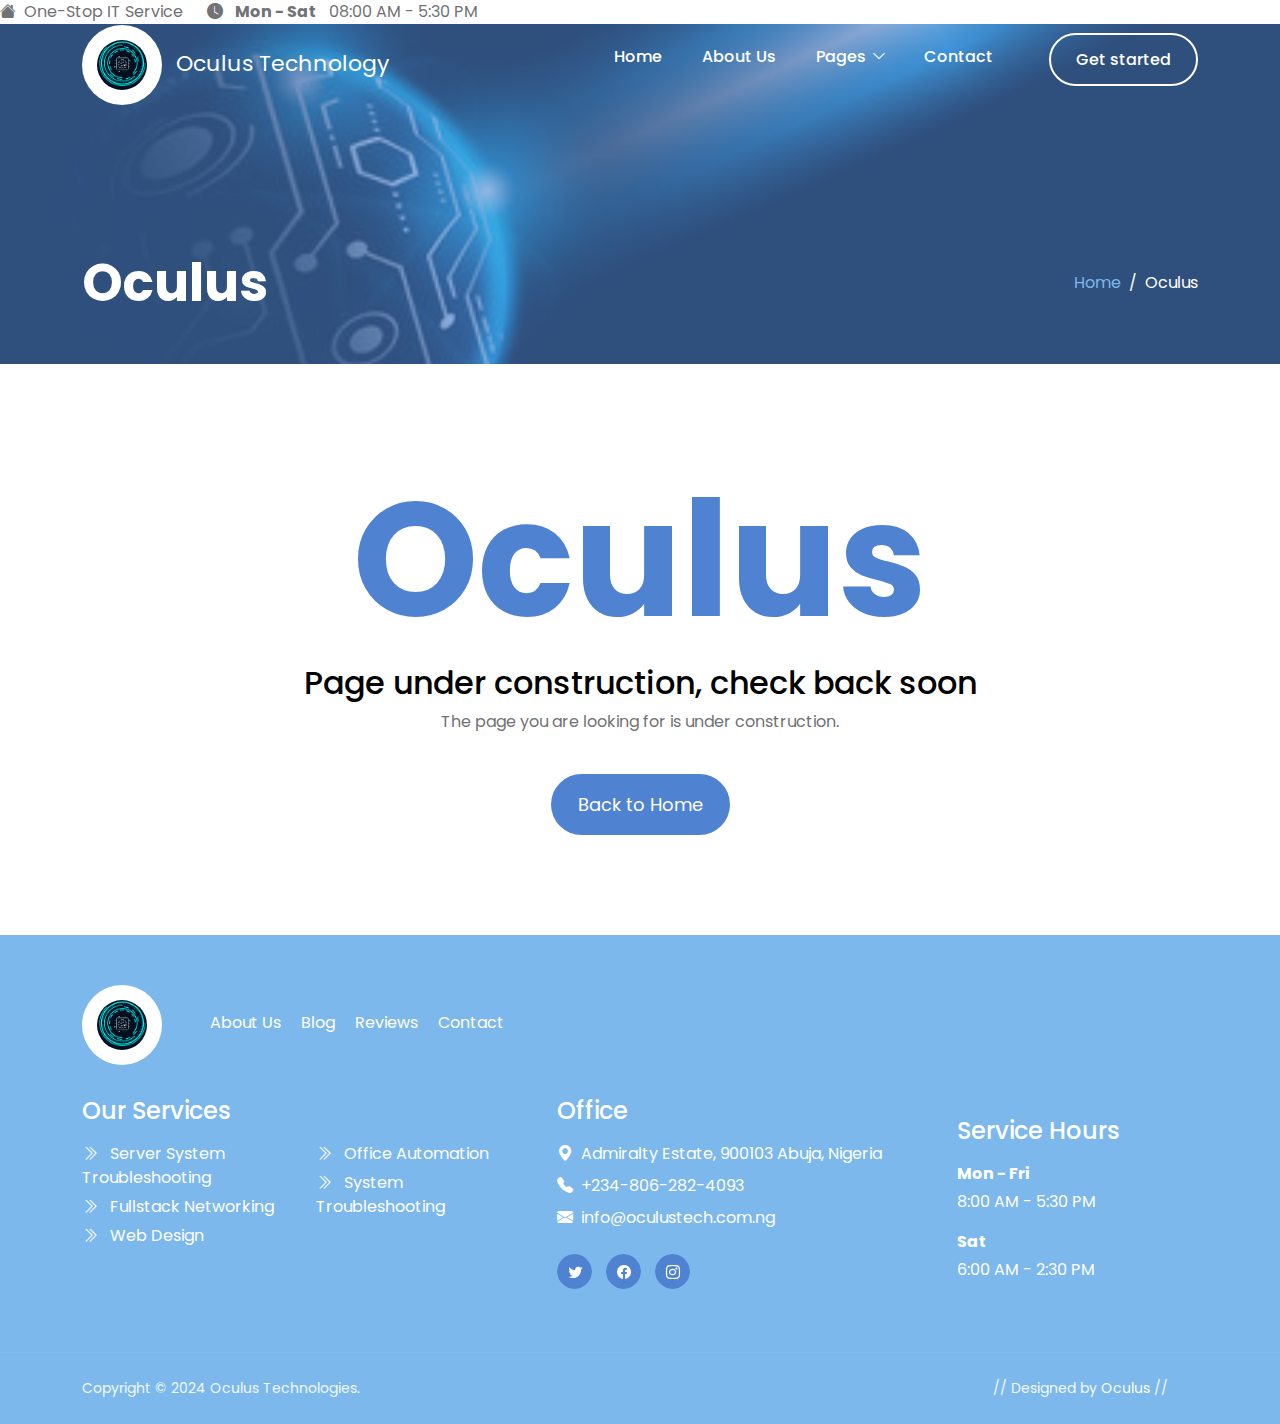
<file: page-404.html>
<!doctype html>
<html lang="en">
    <head>
        <meta charset="utf-8">
        <meta name="viewport" content="width=device-width, initial-scale=1">

        <meta name="description" content="">
        <meta name="author" content="">

        <title>Oculus Profile | Bootstrap 5 Theme</title>

        <!-- CSS FILES -->        
        <link rel="preconnect" href="https://fonts.googleapis.com">
        
        <link rel="preconnect" href="https://fonts.gstatic.com" crossorigin>
        
        <link href="https://fonts.googleapis.com/css2?family=Poppins:ital,wght@0,400;0,500;0,700;1,400&display=swap" rel="stylesheet">

        <link href="css/bootstrap.min.css" rel="stylesheet">

        <link href="css/bootstrap-icons.css" rel="stylesheet">

        <link href="css/tooplate-clean-work.css" rel="stylesheet">
<!--

Oculus 2024 Net review

https://www.oculus.com.ng/view/


-->
    </head>
    
    <body>

          <div class="col-lg-12 col-12 d-flex flex-wrap">
                        <p class="d-flex me-4 mb-0">
                            <i class="bi-house-fill me-2"></i>
                            One-Stop IT Service
                        </p>

                        <p class="d-flex d-lg-block d-md-block d-none me-4 mb-0">
                            <i class="bi-clock-fill me-2"></i>
                            <strong class="me-2">Mon - Sat</strong> 08:00 AM - 5:30 PM
                        </p>

                        <p class="site-header-icon-wrap text-white d-flex mb-0 ms-auto">
                            <i class="site-header-icon bi-whatsapp me-2"></i>

                            <a href="tel: +234-806-282-4093'" class="text-white">
                                +234-806-282-4093
                            </a>
                        </p>
                    </div>

                </div>
            </div>
        </header>

        <nav class="navbar navbar-expand-lg">
            <div class="container">
                <a class="navbar-brand" href="index.html">
                    <img src="images/bubbles.png" class="logo img-fluid" alt="">

                    <span class="ms-2">Oculus Technology</span>
                </a>

                <button class="navbar-toggler" type="button" data-bs-toggle="collapse" data-bs-target="#navbarNav" aria-controls="navbarNav" aria-expanded="false" aria-label="Toggle navigation">
                    <span class="navbar-toggler-icon"></span>
                </button>

                <div class="collapse navbar-collapse" id="navbarNav">
                    <ul class="navbar-nav ms-auto">
                        <li class="nav-item">
                            <a class="nav-link" href="index.html">Home</a>
                        </li>

                        <li class="nav-item">
                            <a class="nav-link" href="about.html">About Us</a>
                        </li>

                        <li class="nav-item dropdown">
                            <a class="nav-link dropdown-toggle" href="#section_5" id="navbarLightDropdownMenuLink" role="button" data-bs-toggle="dropdown" aria-expanded="false">Pages</a>

                            <ul class="dropdown-menu dropdown-menu-light" aria-labelledby="navbarLightDropdownMenuLink">
                                <li><a class="dropdown-item" href="services.html">Our Services</a></li>

                                <li><a class="dropdown-item" href="coming-soon.html">Coming Soon</a></li>

                                <li><a class="dropdown-item active" href="page-404.html"> Profile Oculus</a></li>
                            
                             <li><a class="dropdown-item" href="page-402.html">Page 402</a></li>
                         </ul>
                        </li>

                        <li class="nav-item">
                            <a class="nav-link" href="contact.html">Contact</a>
                        </li>

                        <li class="nav-item ms-3">
                            <a class="nav-link custom-btn custom-border-btn custom-btn-bg-white btn" href="contact.html">Get started</a>
                        </li>
                    </ul>
                </div>
            </div>
        </nav>

        <main>

            <section class="banner-section d-flex justify-content-center align-items-end">
                <div class="section-overlay"></div>

                <div class="container">
                    <div class="row">

                        <div class="col-lg-7 col-12">
                            <h1 class="text-white mb-lg-0">Oculus</h1>
                        </div>

                        <div class="col-lg-4 col-12 d-flex justify-content-lg-end align-items-center ms-auto">
                            <nav aria-label="breadcrumb">
                                <ol class="breadcrumb justify-content-center">
                                    <li class="breadcrumb-item"><a href="index.html">Home</a></li>

                                    <li class="breadcrumb-item active" aria-current="page">Oculus</li>
                                </ol>
                            </nav>
                        </div>

                    </div>
                </div>
            </section>
         

            <section class="section-padding">
                <div class="container">
                    <div class="row">

                        <div class="col-lg-10 col-12 text-center mx-auto">
                            <h2 class="page-404-title">Oculus</h2>

                            <h3>Page under construction, check back soon</h3>

                            <p>The page you are looking for is under construction.</p>

                            <a class="custom-btn btn button button--atlas mt-4" href="index.html">
                                <span>Back to Home</span>

                                <div class="marquee" aria-hidden="true">
                                    <div class="marquee__inner">
                                        <span>Back to Home</span>
                                        <span>Back to Home</span>
                                        <span>Back to Home</span>
                                        <span>Back to Home</span>
                                    </div>
                                </div>
                            </a>
                        </div>

                    </div>
                </div>
            </section>
        </main>

        <footer class="site-footer">
            <div class="container">
                <div class="row">

                    <div class="col-lg-12 col-12 d-flex align-items-center mb-4 pb-2">
                        <div>
                            <img src="images/bubbles.png" class="logo img-fluid" alt="">
                        </div>

                        <ul class="footer-menu d-flex flex-wrap ms-5">
                            <li class="footer-menu-item"><a href="#" class="footer-menu-link">About Us</a></li>

                            <li class="footer-menu-item"><a href="#" class="footer-menu-link">Blog</a></li>

                            <li class="footer-menu-item"><a href="#" class="footer-menu-link">Reviews</a></li>

                            <li class="footer-menu-item"><a href="#" class="footer-menu-link">Contact</a></li>
                        </ul>
                    </div>

                    <div class="col-lg-5 col-12 mb-4 mb-lg-0">
                               <h5 class="site-footer-title mb-3">Our Services</h5>

                        <ul class="footer-menu">
                            <li class="footer-menu-item">
                                <a href="#" class="footer-menu-link">
                                    <i class="bi-chevron-double-right footer-menu-link-icon me-2"></i>
                                    Server System Troubleshooting
                                </a>
                            </li>
                            <li class="footer-menu-item">
                                <a href="#" class="footer-menu-link">
                                    <i class="bi-chevron-double-right footer-menu-link-icon me-2"></i>
                                    Fullstack Networking
                                </a>
                            </li>

                             <li class="footer-menu-item">
                                <a href="#" class="footer-menu-link">
                                    <i class="bi-chevron-double-right footer-menu-link-icon me-2"></i>
                                    Web Design
                                </a>
                            </li>

                                   <li class="footer-menu-item">
                                <a href="#" class="footer-menu-link">
                                    <i class="bi-chevron-double-right footer-menu-link-icon me-2"></i>
                                    Office Automation
                                </a>
                            </li>

                        <li class="footer-menu-item">
                                <a href="#" class="footer-menu-link">
                                    <i class="bi-chevron-double-right footer-menu-link-icon me-2"></i>
                                    System Troubleshooting
                                </a>
                            </li>
                        </ul>
                    </div>


                        <div class="col-lg-4 col-md-6 col-12 mb-4 mb-lg-0 mb-md-0">
                        <h5 class="site-footer-title mb-3">Office</h5>

                        <p class="text-white d-flex mt-3 mb-2">
                            <i class="bi-geo-alt-fill me-2"></i>
                            Admiralty Estate, 900103 Abuja, Nigeria
                        </p>

                      <p class="text-white d-flex mb-2">
                            <i class="bi-telephone-fill me-2"></i>

                            <a href="tel: 110-220-9800" class="site-footer-link">
                                +234-806-282-4093
                            </a>
                        </p>

                        <p class="text-white d-flex">
                            <i class="bi-envelope-fill me-2"></i>

                            <a href="mailto:info@company.com" class="site-footer-link">
                                info@oculustech.com.ng
                            </a>
                        </p>
                        
                        <ul class="social-icon mt-4">
                            <li class="social-icon-item">
                                <a href="#" class="social-icon-link button button--skoll">
                                    <span></span>
                                    <span class="bi-twitter"></span>
                                </a>
                            </li>

                            <li class="social-icon-item">
                                <a href="#" class="social-icon-link button button--skoll">
                                    <span></span>
                                    <span class="bi-facebook"></span>
                                </a>
                            </li>

                            <li class="social-icon-item">
                                <a href="#" class="social-icon-link button button--skoll">
                                    <span></span>
                                    <span class="bi-instagram"></span>
                                </a>
                            </li>
                        </ul>
                    </div>

                    <div class="col-lg-3 col-md-6 col-6 mt-3 mt-lg-0 mt-md-0">
                        <div class="featured-block">
                            <h5 class="text-white mb-3">Service Hours</h5>

                            <strong class="d-block text-white mb-1">Mon - Fri</strong>

                            <p class="text-white mb-3">8:00 AM - 5:30 PM</p>

                            <strong class="d-block text-white mb-1">Sat</strong>

                            <p class="text-white mb-0">6:00 AM - 2:30 PM</p>
                        </div>
                    </div>
                </div>
            </div>
 <div class="site-footer-bottom">
                <div class="container">
                    <div class="row">

                        <div class="col-lg-6 col-12">
                            <p class="copyright-text mb-0">Copyright © 2024 Oculus Technologies.</p>
                        </div>
                        
                        <div class="col-lg-6 col-12 text-end">
                            <p class="copyright-text mb-0">
                            // Designed by <a href="https://www.tooplate.com" target="_parent">Oculus</a> //</p>
                        </div>
                        
                    </div>
                </div>
            </div>
        </footer>

        <!-- JAVASCRIPT FILES -->
        <script src="js/jquery.min.js"></script>
        <script src="js/bootstrap.min.js"></script>
        <script src="js/jquery.backstretch.min.js"></script>
        <script src="js/counter.js"></script>
        <script src="js/countdown.js"></script>
        <script src="js/init.js"></script>
        <script src="js/modernizr.js"></script>
        <script src="js/animated-headline.js"></script>
        <script src="js/custom.js"></script>

    </body>
</html>
</file>
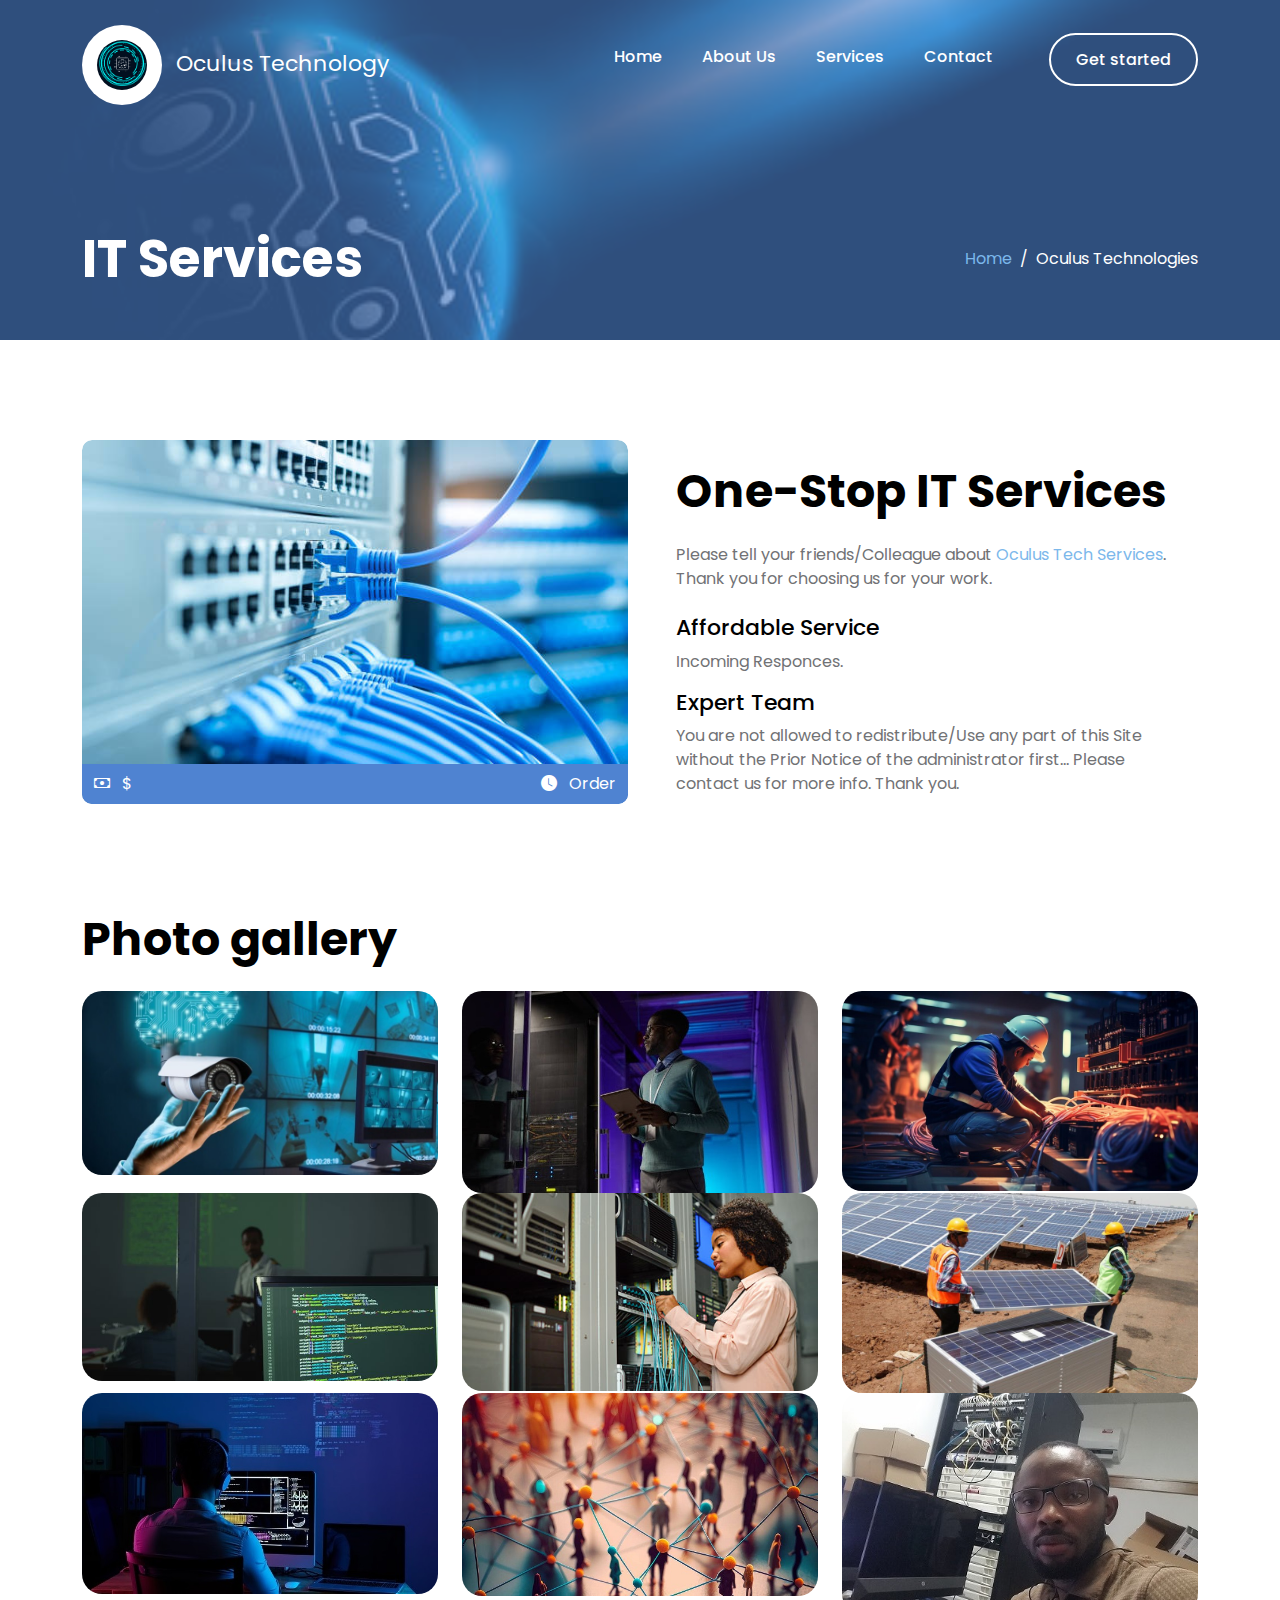
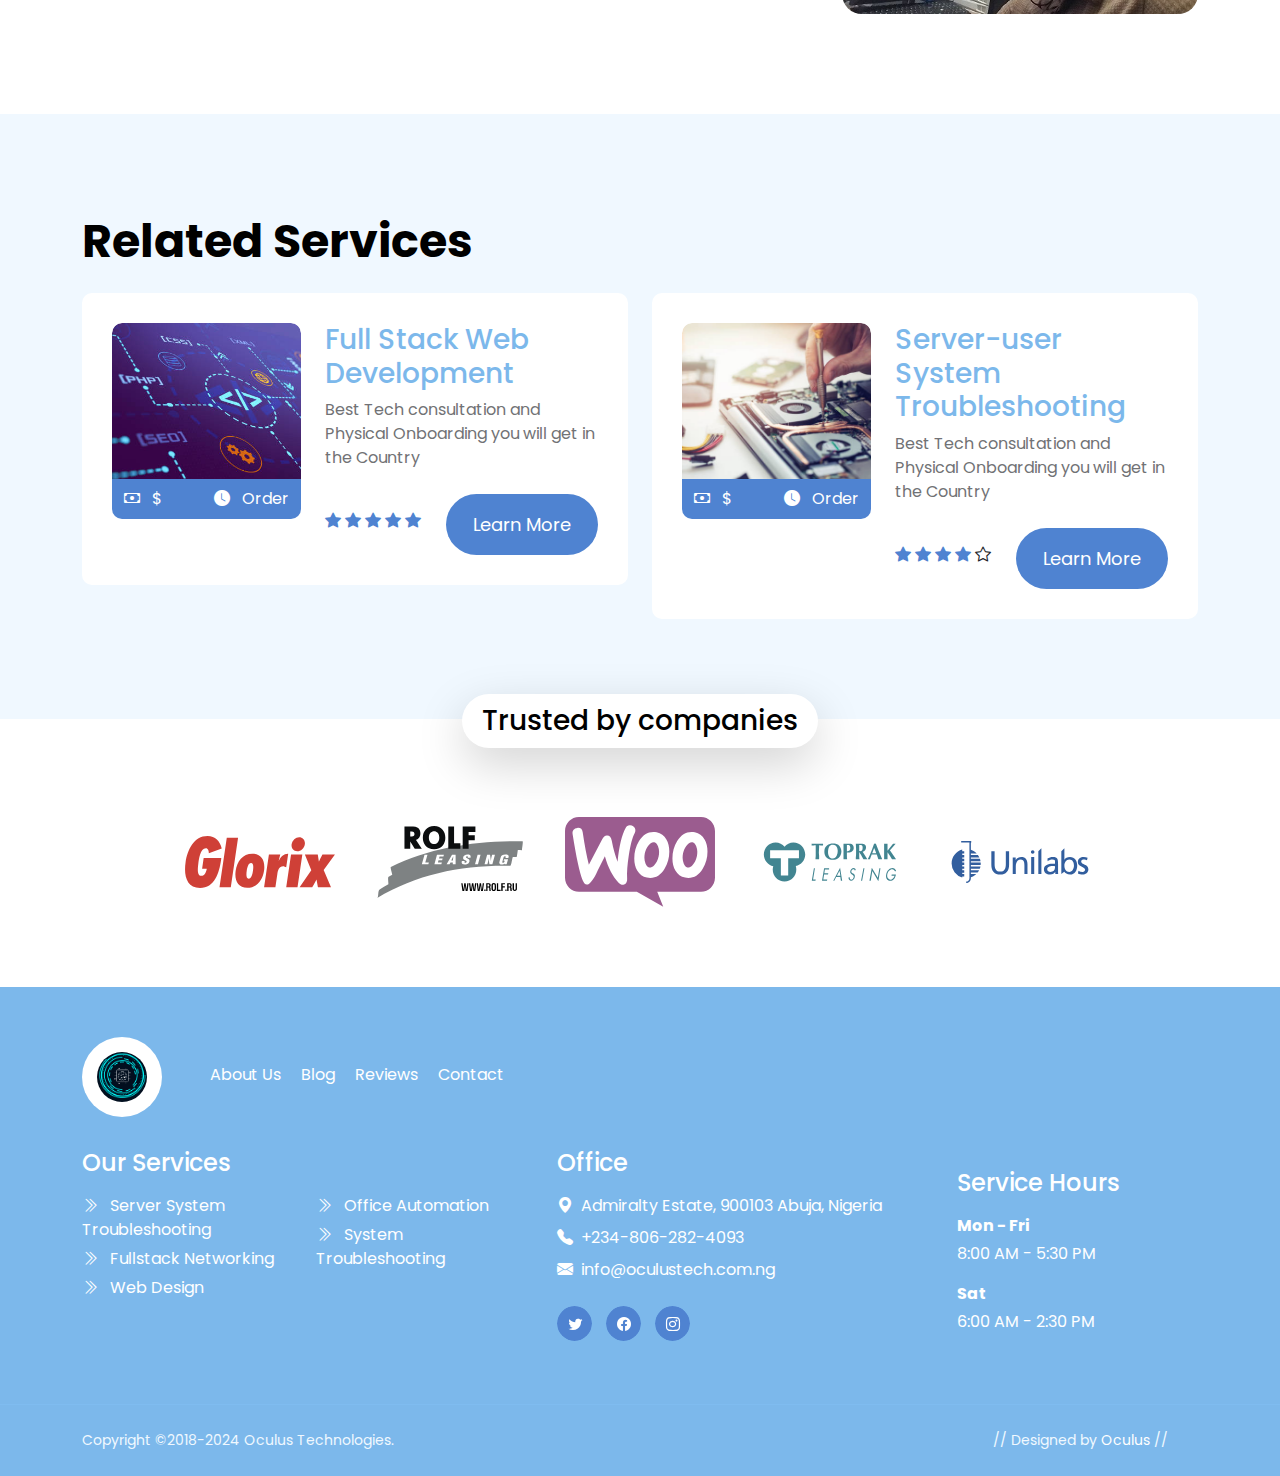
<file: services-detail.html>
<!DOCTYPE html>
<html lang="en">
  <head>
    <meta charset="utf-8" />
    <meta name="viewport" content="width=device-width, initial-scale=1" />

    <meta name="description" content="" />
    <meta name="author" content="" />

    <title>Oculus Technologies</title>

    <!-- CSS FILES -->
    <link rel="preconnect" href="https://fonts.googleapis.com" />

    <link rel="preconnect" href="https://fonts.gstatic.com" crossorigin />

    <link
      href="https://fonts.googleapis.com/css2?family=Poppins:ital,wght@0,400;0,500;0,700;1,400&display=swap"
      rel="stylesheet"
    />

    <link href="css/bootstrap.min.css" rel="stylesheet" />

    <link href="css/bootstrap-icons.css" rel="stylesheet" />

    <link href="css/magnific-popup.css" rel="stylesheet" />

    <link href="css/tooplate-clean-work.css" rel="stylesheet" />
    <!--

Tooplate 2132 Clean Work

https://www.tooplate.com/view/2132-clean-work

Free Bootstrap 5 HTML Template

-->
  </head>

  <body>
    <nav class="navbar navbar-expand-lg">
      <div class="container">
        <a class="navbar-brand" href="index.html">
          <img src="images/bubbles.png" class="logo img-fluid" alt="" />

          <span class="ms-2">Oculus Technology</span>
        </a>

        <button
          class="navbar-toggler"
          type="button"
          data-bs-toggle="collapse"
          data-bs-target="#navbarNav"
          aria-controls="navbarNav"
          aria-expanded="false"
          aria-label="Toggle navigation"
        >
          <span class="navbar-toggler-icon"></span>
        </button>

        <div class="collapse navbar-collapse" id="navbarNav">
          <ul class="navbar-nav ms-auto">
            <li class="nav-item">
              <a class="nav-link" href="index.html">Home</a>
            </li>

            <li class="nav-item">
              <a class="nav-link" href="about.html">About Us</a>
            </li>

            <li class="nav-item">
              <a class="nav-link" href="services.html">Services</a>
            </li>

            <!-- <li class="nav-item dropdown">
              <a
                class="nav-link dropdown-toggle"
                href="#section_5"
                id="navbarLightDropdownMenuLink"
                role="button"
                data-bs-toggle="dropdown"
                aria-expanded="false"
                >Pages</a
              >

              <ul
                class="dropdown-menu dropdown-menu-light"
                aria-labelledby="navbarLightDropdownMenuLink"
              >
                <li>
                  <a class="dropdown-item" href="services.html">Our Services</a>
                </li>

                <li>
                  <a class="dropdown-item" href="coming-soon.html"
                    >Coming Soon</a
                  >
                </li>

                <li>
                  <a class="dropdown-item" href="page-404.html"
                    >Profile Oculus</a
                  >
                </li>

                <li>
                  <a class="dropdown-item" href="page-402.html">Page 402</a>
                </li>
              </ul>
            </li> -->

            <li class="nav-item">
              <a class="nav-link" href="contact.html">Contact</a>
            </li>

            <li class="nav-item ms-3">
              <a
                class="nav-link custom-btn custom-border-btn custom-btn-bg-white btn"
                href="contact.html"
                >Get started</a
              >
            </li>
          </ul>
        </div>
      </div>
    </nav>

    <main>
      <section
        class="banner-section d-flex justify-content-center align-items-end"
      >
        <div class="section-overlay"></div>

        <div class="container">
          <div class="row">
            <div class="col-lg-7 col-12">
              <h1 class="text-white mb-lg-0">IT Services</h1>
            </div>

            <div
              class="col-lg-4 col-12 d-flex justify-content-lg-end align-items-center ms-auto"
            >
              <nav aria-label="breadcrumb">
                <ol class="breadcrumb justify-content-center">
                  <li class="breadcrumb-item"><a href="index.html">Home</a></li>

                  <li class="breadcrumb-item active" aria-current="page">
                    Oculus Technologies
                  </li>
                </ol>
              </nav>
            </div>
          </div>
        </div>
      </section>

      <section class="services-detail-section section-padding">
        <div class="container">
          <div class="row">
            <div class="col-lg-6 col-12">
              <div class="services-image-wrap">
                <img
                  src="images/services/people-taking-care-office-cleaning.jpg"
                  class="services-image img-fluid"
                  alt=""
                />
                <img
                  src="images/services/person-taking-care-office.jpg"
                  class="services-image services-image-hover img-fluid"
                  alt=""
                />

                <div class="services-icon-wrap">
                  <div
                    class="d-flex justify-content-between align-items-center"
                  >
                    <p class="text-white mb-0">
                      <i class="bi-cash me-2"></i>
                      $
                    </p>

                    <p class="text-white mb-0">
                      <i class="bi-clock-fill me-2"></i>
                      Order
                    </p>
                  </div>
                </div>
              </div>
            </div>

            <div class="col-lg-6 col-12">
              <div class="services-info px-4 pt-4">
                <h2 class="mb-4">One-Stop IT Services</h2>

                <p>
                  Please tell your friends/Colleague about
                  <a href="#">Oculus Tech Services</a>. Thank you for choosing
                  us for your work.
                </p>

                <h6 class="mt-4">Affordable Service</h6>

                <p>Incoming Responces.</p>

                <h6>Expert Team</h6>

                <p>
                  You are not allowed to redistribute/Use any part of this Site
                  without the Prior Notice of the administrator first... Please
                  contact us for more info. Thank you.
                </p>
              </div>
            </div>
          </div>
        </div>
      </section>

      <section class="section-padding pt-0">
        <div class="container">
          <div class="row">
            <div class="col-lg-12 col-12">
              <h2 class="mb-4">Photo gallery</h2>
            </div>

            <div class="col-lg-4 col-md-4 col-12">
              <a href="images/Photo gallery/a cctv.jpg" class="image-popup">
                <img
                  src="images/Photo gallery/a cctv.jpg"
                  class="gallery-image img-fluid"
                />
              </a>
            </div>

            <div class="col-lg-4 col-md-4 col-12 my-4 my-lg-0 my-md-0">
              <a
                href="images/Photo gallery/man-holding-tab.jpg"
                class="image-popup"
              >
                <img
                  src="images/Photo gallery/man-holding-tab.jpg"
                  class="gallery-image img-fluid"
                />
              </a>
            </div>

            <div class="col-lg-4 col-md-4 col-12 my-4 my-lg-0 my-md-0">
              <a href="images/Photo gallery/fibre.jpg" class="image-popup">
                <img
                  src="images/Photo gallery/fibre.jpg"
                  class="gallery-image img-fluid"
                />
              </a>
            </div>

            <div class="col-lg-4 col-md-4 col-12">
              <a href="images/Photo gallery/teaching.jpg" class="image-popup">
                <img
                  src="images/Photo gallery/teaching.jpg"
                  class="gallery-image img-fluid"
                />
              </a>
            </div>

            <div class="col-lg-4 col-md-4 col-12">
              <a
                href="images/Photo gallery/woman networking.jpg"
                class="image-popup"
              >
                <img
                  src="images/Photo gallery/woman networking.jpg"
                  class="gallery-image img-fluid"
                />
              </a>
            </div>

            <div class="col-lg-4 col-md-4 col-12">
              <a href="images/Photo gallery/Solar.jpg" class="image-popup">
                <img
                  src="images/Photo gallery/Solar.jpg"
                  class="gallery-image img-fluid"
                />
              </a>
            </div>

            <div class="col-lg-4 col-md-4 col-12">
              <a href="images/Photo gallery/man-coding.jpg" class="image-popup">
                <img
                  src="images/Photo gallery/man-coding.jpg"
                  class="gallery-image img-fluid"
                />
              </a>
            </div>

            <div class="col-lg-4 col-md-4 col-12">
              <a href="images/Photo gallery/people.jpg" class="image-popup">
                <img
                  src="images/Photo gallery/people.jpg"
                  class="gallery-image img-fluid"
                />
              </a>
            </div>

            <div class="col-lg-4 col-md-4 col-12">
              <a
                href="images/Photo gallery/oculus-working.jpg"
                class="image-popup"
              >
                <img
                  src="images/Photo gallery/oculus-working.jpg"
                  class="gallery-image img-fluid"
                />
              </a>
            </div>
          </div>
        </div>
      </section>

      <section class="section-padding section-bg">
        <div class="container">
          <div class="row">
            <div class="col-lg-12 col-12">
              <h2 class="mb-4">Related Services</h2>
            </div>

            <div class="col-lg-6 col-12">
              <div class="services-thumb mb-lg-0">
                <div class="row">
                  <div class="col-lg-5 col-md-5 col-12">
                    <div class="services-image-wrap">
                      <a href="services-detail.html">
                        <img
                          src="images/services/man-polishing-car-inside-car-service.jpg"
                          class="services-image img-fluid"
                          alt=""
                        />
                        <img
                          src="images/services/man-polishing-car-inside.jpg"
                          class="services-image services-image-hover img-fluid"
                          alt=""
                        />

                        <div class="services-icon-wrap">
                          <div
                            class="d-flex justify-content-between align-items-center"
                          >
                            <p class="text-white mb-0">
                              <i class="bi-cash me-2"></i>
                              $
                            </p>

                            <p class="text-white mb-0">
                              <i class="bi-clock-fill me-2"></i>
                              Order
                            </p>
                          </div>
                        </div>
                      </a>
                    </div>
                  </div>

                  <div
                    class="col-lg-7 col-md-7 col-12 d-flex align-items-center"
                  >
                    <div class="services-info mt-4 mt-lg-0 mt-md-0">
                      <h4 class="services-title mb-1 mb-lg-2">
                        <a
                          class="services-title-link"
                          href="services-detail.html"
                          >Full Stack Web Development</a
                        >
                      </h4>

                      <p>
                        Best Tech consultation and Physical Onboarding you will
                        get in the Country
                      </p>

                      <div class="d-flex flex-wrap align-items-center">
                        <div class="reviews-icons">
                          <i class="bi-star-fill"></i>
                          <i class="bi-star-fill"></i>
                          <i class="bi-star-fill"></i>
                          <i class="bi-star-fill"></i>
                          <i class="bi-star-fill"></i>
                        </div>

                        <a
                          href="services-detail.html"
                          class="custom-btn btn button button--atlas mt-2 ms-auto"
                        >
                          <span>Learn More</span>

                          <div class="marquee" aria-hidden="true">
                            <div class="marquee__inner">
                              <span>Learn More</span>
                              <span>Learn More</span>
                              <span>Learn More</span>
                              <span>Learn More</span>
                            </div>
                          </div>
                        </a>
                      </div>
                    </div>
                  </div>
                </div>
              </div>
            </div>

            <div class="col-lg-6 col-12">
              <div class="services-thumb mb-lg-0">
                <div class="row">
                  <div class="col-lg-5 col-md-5 col-12">
                    <div class="services-image-wrap">
                      <a href="services-detail.html">
                        <img
                          src="images/services/professional-industrial-cleaner-protective-uniform-cleaning-floor-food-processing-plant.jpg"
                          class="services-image img-fluid"
                          alt=""
                        />
                        <img
                          src="images/services/close-up-mop-cleaning-industrial-plant-floor.jpg"
                          class="services-image services-image-hover img-fluid"
                          alt=""
                        />

                        <div class="services-icon-wrap">
                          <div
                            class="d-flex justify-content-between align-items-center"
                          >
                            <p class="text-white mb-0">
                              <i class="bi-cash me-2"></i>
                              $
                            </p>

                            <p class="text-white mb-0">
                              <i class="bi-clock-fill me-2"></i>
                              Order
                            </p>
                          </div>
                        </div>
                      </a>
                    </div>
                  </div>

                  <div
                    class="col-lg-7 col-md-7 col-12 d-flex align-items-center"
                  >
                    <div class="services-info mt-4 mt-lg-0 mt-md-0">
                      <h4 class="services-title mb-1 mb-lg-2">
                        <a
                          class="services-title-link"
                          href="services-detail.html"
                          >Server-user System Troubleshooting</a
                        >
                      </h4>

                      <p>
                        Best Tech consultation and Physical Onboarding you will
                        get in the Country
                      </p>

                      <div class="d-flex flex-wrap align-items-center">
                        <div class="reviews-icons">
                          <i class="bi-star-fill"></i>
                          <i class="bi-star-fill"></i>
                          <i class="bi-star-fill"></i>
                          <i class="bi-star-fill"></i>
                          <i class="bi-star"></i>
                        </div>

                        <a
                          href="services-detail.html"
                          class="custom-btn btn button button--atlas mt-2 ms-auto"
                        >
                          <span>Learn More</span>

                          <div class="marquee" aria-hidden="true">
                            <div class="marquee__inner">
                              <span>Learn More</span>
                              <span>Learn More</span>
                              <span>Learn More</span>
                              <span>Learn More</span>
                            </div>
                          </div>
                        </a>
                      </div>
                    </div>
                  </div>
                </div>
              </div>
            </div>
          </div>
        </div>
      </section>

      <section class="partners-section">
        <div class="container">
          <div class="row justify-content-center align-items-center">
            <div class="col-lg-12 col-12">
              <h4 class="partners-section-title bg-white shadow-lg">
                Trusted by companies
              </h4>
            </div>

            <div class="col-lg-2 col-md-4 col-6">
              <img
                src="images/partners/glorix.svg"
                class="partners-image img-fluid"
              />
            </div>

            <div class="col-lg-2 col-md-4 col-6">
              <img
                src="images/partners/rolf-leasing.svg"
                class="partners-image img-fluid"
              />
            </div>

            <div class="col-lg-2 col-md-4 col-6">
              <img
                src="images/partners/woocommerce.svg"
                class="partners-image img-fluid"
              />
            </div>

            <div class="col-lg-2 col-md-4 col-6">
              <img
                src="images/partners/toprak-leasing.svg"
                class="partners-image img-fluid"
              />
            </div>

            <div class="col-lg-2 col-md-4 col-6">
              <img
                src="images/partners/unilabs.svg"
                class="partners-image img-fluid"
              />
            </div>
          </div>
        </div>
      </section>
    </main>

    <footer class="site-footer">
      <div class="container">
        <div class="row">
          <div class="col-lg-12 col-12 d-flex align-items-center mb-4 pb-2">
            <div>
              <img src="images/bubbles.png" class="logo img-fluid" alt="" />
            </div>

            <ul class="footer-menu d-flex flex-wrap ms-5">
              <li class="footer-menu-item">
                <a href="#" class="footer-menu-link">About Us</a>
              </li>

              <li class="footer-menu-item">
                <a href="#" class="footer-menu-link">Blog</a>
              </li>

              <li class="footer-menu-item">
                <a href="#" class="footer-menu-link">Reviews</a>
              </li>

              <li class="footer-menu-item">
                <a href="#" class="footer-menu-link">Contact</a>
              </li>
            </ul>
          </div>

          <div class="col-lg-5 col-12 mb-4 mb-lg-0">
            <h5 class="site-footer-title mb-3">Our Services</h5>

            <ul class="footer-menu">
              <li class="footer-menu-item">
                <a href="#" class="footer-menu-link">
                  <i
                    class="bi-chevron-double-right footer-menu-link-icon me-2"
                  ></i>
                  Server System Troubleshooting
                </a>
              </li>

              <li class="footer-menu-item">
                <a href="#" class="footer-menu-link">
                  <i
                    class="bi-chevron-double-right footer-menu-link-icon me-2"
                  ></i>
                  Fullstack Networking
                </a>
              </li>

              <li class="footer-menu-item">
                <a href="#" class="footer-menu-link">
                  <i
                    class="bi-chevron-double-right footer-menu-link-icon me-2"
                  ></i>
                  Web Design
                </a>
              </li>

              <li class="footer-menu-item">
                <a href="#" class="footer-menu-link">
                  <i
                    class="bi-chevron-double-right footer-menu-link-icon me-2"
                  ></i>
                  Office Automation
                </a>
              </li>

              <li class="footer-menu-item">
                <a href="#" class="footer-menu-link">
                  <i
                    class="bi-chevron-double-right footer-menu-link-icon me-2"
                  ></i>
                  System Troubleshooting
                </a>
              </li>
            </ul>
          </div>

          <div class="col-lg-4 col-md-6 col-12 mb-4 mb-lg-0 mb-md-0">
            <h5 class="site-footer-title mb-3">Office</h5>

            <p class="text-white d-flex mt-3 mb-2">
              <i class="bi-geo-alt-fill me-2"></i>
              Admiralty Estate, 900103 Abuja, Nigeria
            </p>

            <p class="text-white d-flex mb-2">
              <i class="bi-telephone-fill me-2"></i>

              <a href="tel: 110-220-9800" class="site-footer-link">
                +234-806-282-4093
              </a>
            </p>

            <p class="text-white d-flex">
              <i class="bi-envelope-fill me-2"></i>

              <a href="mailto:info@company.com" class="site-footer-link">
                info@oculustech.com.ng
              </a>
            </p>

            <ul class="social-icon mt-4">
              <li class="social-icon-item">
                <a href="#" class="social-icon-link button button--skoll">
                  <span></span>
                  <span class="bi-twitter"></span>
                </a>
              </li>

              <li class="social-icon-item">
                <a href="#" class="social-icon-link button button--skoll">
                  <span></span>
                  <span class="bi-facebook"></span>
                </a>
              </li>

              <li class="social-icon-item">
                <a href="#" class="social-icon-link button button--skoll">
                  <span></span>
                  <span class="bi-instagram"></span>
                </a>
              </li>
            </ul>
          </div>

          <div class="col-lg-3 col-md-6 col-6 mt-3 mt-lg-0 mt-md-0">
            <div class="featured-block">
              <h5 class="text-white mb-3">Service Hours</h5>

              <strong class="d-block text-white mb-1">Mon - Fri</strong>

              <p class="text-white mb-3">8:00 AM - 5:30 PM</p>

              <strong class="d-block text-white mb-1">Sat</strong>

              <p class="text-white mb-0">6:00 AM - 2:30 PM</p>
            </div>
          </div>
        </div>
      </div>

      <div class="site-footer-bottom">
        <div class="container">
          <div class="row">
            <div class="col-lg-6 col-12">
              <p class="copyright-text mb-0">
                Copyright ©2018-2024 Oculus Technologies.
              </p>
            </div>

            <div class="col-lg-6 col-12 text-end">
              <p class="copyright-text mb-0">
                // Designed by
                <a href="https://www.tooplate.com" target="_parent">Oculus</a>
                //
              </p>
            </div>
          </div>
        </div>
      </div>
    </footer>

    <!-- JAVASCRIPT FILES -->
    <script src="js/jquery.min.js"></script>
    <script src="js/bootstrap.min.js"></script>
    <script src="js/jquery.backstretch.min.js"></script>
    <script src="js/counter.js"></script>
    <script src="js/countdown.js"></script>
    <script src="js/init.js"></script>
    <script src="js/modernizr.js"></script>
    <script src="js/animated-headline.js"></script>
    <script src="js/jquery.magnific-popup.min.js"></script>
    <script src="js/magnific-popup-options.js"></script>
    <script src="js/custom.js"></script>
  </body>
</html>
</file>
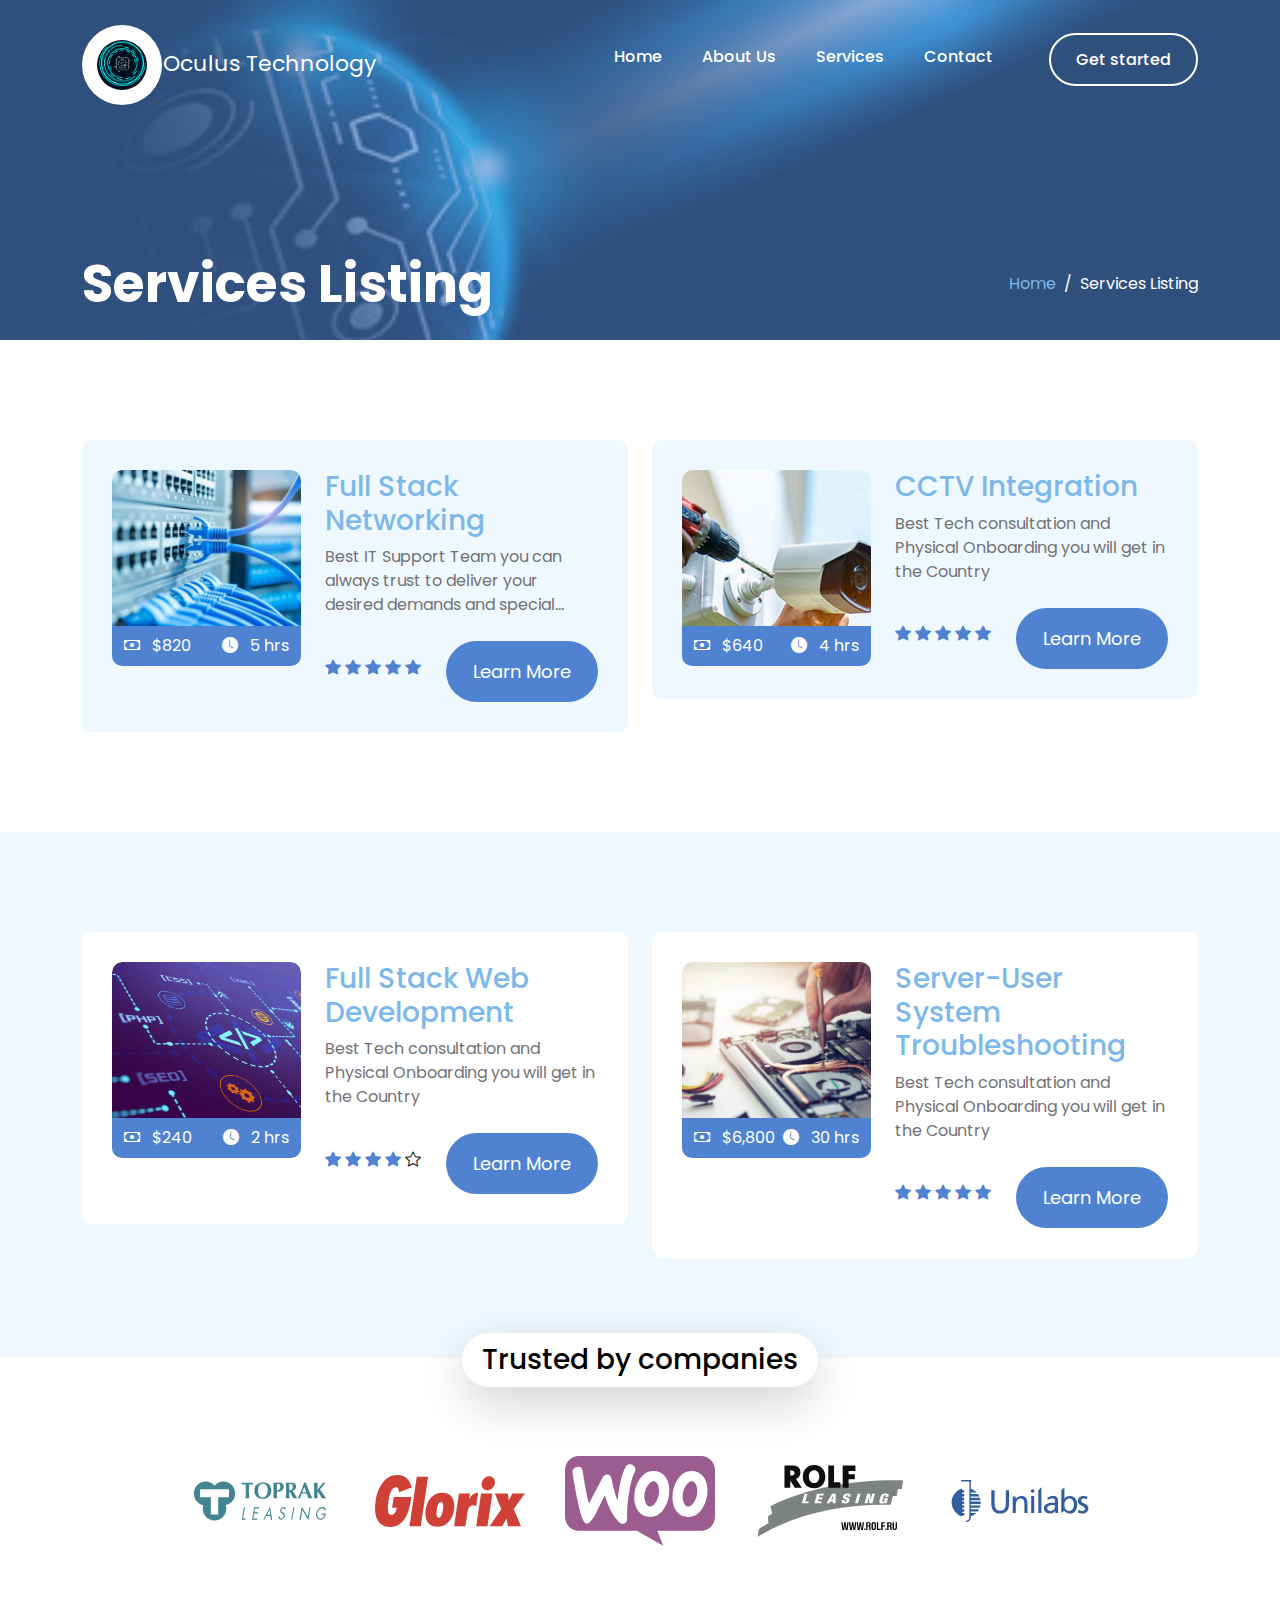
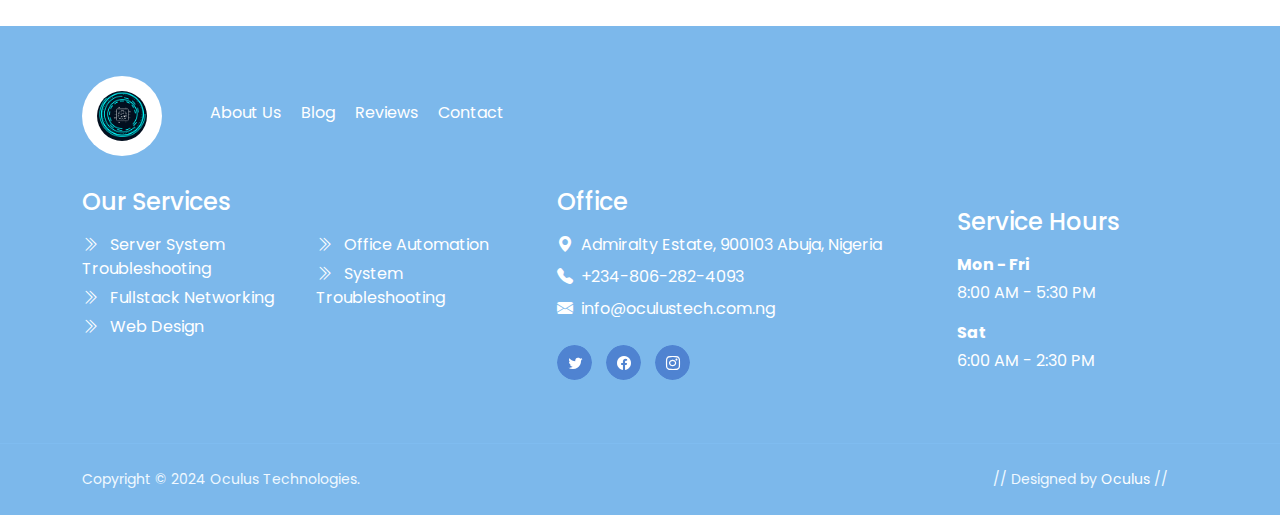
<file: services.html>
<!DOCTYPE html>
<html lang="en">
  <head>
    <meta charset="utf-8" />
    <meta name="viewport" content="width=device-width, initial-scale=1" />

    <meta name="description" content="" />
    <meta name="author" content="" />

    <title>Services | Bootstrap 5 Theme</title>

    <!-- CSS FILES -->
    <link rel="preconnect" href="https://fonts.googleapis.com" />

    <link rel="preconnect" href="https://fonts.gstatic.com" crossorigin />

    <link
      href="https://fonts.googleapis.com/css2?family=Poppins:ital,wght@0,400;0,500;0,700;1,400&display=swap"
      rel="stylesheet"
    />

    <link href="css/bootstrap.min.css" rel="stylesheet" />

    <link href="css/bootstrap-icons.css" rel="stylesheet" />

    <link href="css/tooplate-clean-work.css" rel="stylesheet" />
    <link rel="stylesheet" href="css/style.css" />
    <!--

Tooplate 2132 Clean Work

https://www.tooplate.com/view/2132-clean-work

Free Bootstrap 5 HTML Template

-->
  </head>

  <body>
    <!-- <div class="col-lg-12 col-12 d-flex flex-wrap">
      <p class="d-flex me-4 mb-0">
        <i class="bi-house-fill me-2"></i>
        One-Stop IT Service
      </p>

      <p class="d-flex d-lg-block d-md-block d-none me-4 mb-0">
        <i class="bi-clock-fill me-2"></i>
        <strong class="me-2">Mon - Sat</strong> 08:00 AM - 5:30 PM
      </p>

      <p class="site-header-icon-wrap text-white d-flex mb-0 ms-auto">
        <i class="site-header-icon bi-whatsapp me-2"></i>

        <a href="tel: +234-806-282-4093'" class="text-white">
          +234-806-282-4093
        </a>
      </p> -->
    </div>
    <nav class="navbar navbar-expand-lg">
      <div class="container">
        <a class="navbar-brand" href="index.html">
          <img src="images/bubbles.png" class="logo img-fluid" alt="" />

          <span class="ms-2">Oculus Technology</span>
        </a>

        <button
          class="navbar-toggler"
          type="button"
          data-bs-toggle="collapse"
          data-bs-target="#navbarNav"
          aria-controls="navbarNav"
          aria-expanded="false"
          aria-label="Toggle navigation"
        >
          <span class="navbar-toggler-icon"></span>
        </button>

        <div class="collapse navbar-collapse" id="navbarNav">
          <ul class="navbar-nav ms-auto">
            <li class="nav-item">
              <a class="nav-link" href="index.html">Home</a>
            </li>

            <li class="nav-item">
              <a class="nav-link" href="about.html">About Us</a>
            </li>

            <li class="nav-item">
              <a class="nav-link" href="services.html">Services</a>
            </li>

            <!-- <li class="nav-item dropdown">
              <a
                class="nav-link dropdown-toggle"
                href="#section_5"
                id="navbarLightDropdownMenuLink"
                role="button"
                data-bs-toggle="dropdown"
                aria-expanded="false"
                >Pages</a
              >

              <ul
                class="dropdown-menu dropdown-menu-light"
                aria-labelledby="navbarLightDropdownMenuLink"
              >
                <li>
                  <a class="dropdown-item" href="services.html">Our Services</a>
                </li>

                <li>
                  <a class="dropdown-item" href="coming-soon.html"
                    >Coming Soon</a
                  >
                </li>

                <li>
                  <a class="dropdown-item" href="page-404.html"
                    >Profile Oculus</a
                  >
                </li>

                <li>
                  <a class="dropdown-item" href="page-402.html">Page 402</a>
                </li>
              </ul>
            </li> -->

            <li class="nav-item">
              <a class="nav-link" href="contact.html">Contact</a>
            </li>

            <li class="nav-item ms-3">
              <a
                class="nav-link custom-btn custom-border-btn custom-btn-bg-white btn"
                href="contact.html"
                >Get started</a
              >
            </li>
          </ul>
        </div>
      </div>
    </nav>

    <main>
      <section
        class="banner-section d-flex justify-content-center align-items-end"
      >
        <div class="section-overlay"></div>

        <div class="container">
          <div class="row">
            <div class="col-lg-7 col-12">
              <h1 class="text-white mb-lg-0">Services Listing</h1>
            </div>

            <div
              class="col-lg-4 col-12 d-flex justify-content-lg-end align-items-center ms-auto"
            >
              <nav aria-label="breadcrumb">
                <ol class="breadcrumb justify-content-center">
                  <li class="breadcrumb-item"><a href="index.html">Home</a></li>

                  <li class="breadcrumb-item active" aria-current="page">
                    Services Listing
                  </li>
                </ol>
              </nav>
            </div>
          </div>
        </div>
      </section>

      <section class="services-section section-padding">
        <div class="container">
          <div class="row">
            <div class="col-lg-6 col-12">
              <div class="services-thumb section-bg mb-lg-0">
                <div class="row">
                  <div class="col-lg-5 col-md-5 col-12">
                    <div class="services-image-wrap">
                      <a href="services-detail.html">
                        <img
                          src="images/services/people-taking-care-office-cleaning.jpg"
                          class="services-image img-fluid"
                          alt=""
                        />
                        <img
                          src="images/services/person-taking-care-office.jpg"
                          class="services-image services-image-hover img-fluid"
                          alt=""
                        />

                        <div class="services-icon-wrap">
                          <div
                            class="d-flex justify-content-between align-items-center"
                          >
                            <p class="text-white mb-0">
                              <i class="bi-cash me-2"></i>
                              $820
                            </p>

                            <p class="text-white mb-0">
                              <i class="bi-clock-fill me-2"></i>
                              5 hrs
                            </p>
                          </div>
                        </div>
                      </a>
                    </div>
                  </div>

                  <div
                    class="col-lg-7 col-md-7 col-12 d-flex align-items-center"
                  >
                    <div class="services-info mt-4 mt-lg-0 mt-md-0">
                      <h4 class="services-title mb-1 mb-lg-2">
                        <a
                          class="services-title-link"
                          href="services-detail.html"
                          >Full Stack Networking</a
                        >
                      </h4>

                      <p>
                        Best IT Support Team you can always trust to deliver
                        your desired demands and special needs
                      </p>

                      <div class="d-flex flex-wrap align-items-center">
                        <div class="reviews-icons">
                          <i class="bi-star-fill"></i>
                          <i class="bi-star-fill"></i>
                          <i class="bi-star-fill"></i>
                          <i class="bi-star-fill"></i>
                          <i class="bi-star-fill"></i>
                        </div>

                        <a
                          href="services-detail.html"
                          class="custom-btn btn button button--atlas mt-2 ms-auto"
                        >
                          <span>Learn More</span>

                          <div class="marquee" aria-hidden="true">
                            <div class="marquee__inner">
                              <span>Learn More</span>
                              <span>Learn More</span>
                              <span>Learn More</span>
                              <span>Learn More</span>
                            </div>
                          </div>
                        </a>
                      </div>
                    </div>
                  </div>
                </div>
              </div>
            </div>

            <div class="col-lg-6 col-12">
              <div class="services-thumb section-bg mb-lg-0">
                <div class="row">
                  <div class="col-lg-5 col-md-5 col-12">
                    <div class="services-image-wrap">
                      <a href="services-detail.html">
                        <img
                          src="images/services/young-smiling-woman-wearing-rubber-gloves-cleaning-stove.jpg"
                          class="services-image img-fluid"
                          alt=""
                        />
                        <img
                          src="images/services/woman-holding-rag-detergent-cleaning-cooker.jpg"
                          class="services-image services-image-hover img-fluid"
                          alt=""
                        />

                        <div class="services-icon-wrap">
                          <div
                            class="d-flex justify-content-between align-items-center"
                          >
                            <p class="text-white mb-0">
                              <i class="bi-cash me-2"></i>
                              $640
                            </p>

                            <p class="text-white mb-0">
                              <i class="bi-clock-fill me-2"></i>
                              4 hrs
                            </p>
                          </div>
                        </div>
                      </a>
                    </div>
                  </div>

                  <div
                    class="col-lg-7 col-md-7 col-12 d-flex align-items-center"
                  >
                    <div class="services-info mt-4 mt-lg-0 mt-md-0">
                      <h4 class="services-title mb-1 mb-lg-2">
                        <a
                          class="services-title-link"
                          href="services-detail.html"
                          >CCTV Integration</a
                        >
                      </h4>

                      <p>
                        Best Tech consultation and Physical Onboarding you will
                        get in the Country
                      </p>

                      <div class="d-flex flex-wrap align-items-center">
                        <div class="reviews-icons">
                          <i class="bi-star-fill"></i>
                          <i class="bi-star-fill"></i>
                          <i class="bi-star-fill"></i>
                          <i class="bi-star-fill"></i>
                          <i class="bi-star-fill"></i>
                        </div>

                        <a
                          href="services-detail.html"
                          class="custom-btn btn button button--atlas mt-2 ms-auto"
                        >
                          <span>Learn More</span>

                          <div class="marquee" aria-hidden="true">
                            <div class="marquee__inner">
                              <span>Learn More</span>
                              <span>Learn More</span>
                              <span>Learn More</span>
                              <span>Learn More</span>
                            </div>
                          </div>
                        </a>
                      </div>
                    </div>
                  </div>
                </div>
              </div>
            </div>
          </div>
        </div>
      </section>

      <section class="services-section section-padding section-bg">
        <div class="container">
          <div class="row">
            <div class="col-lg-6 col-12">
              <div class="services-thumb mb-lg-0">
                <div class="row">
                  <div class="col-lg-5 col-md-5 col-12">
                    <div class="services-image-wrap">
                      <a href="services-detail.html">
                        <img
                          src="images/services/man-polishing-car-inside-car-service.jpg"
                          class="services-image img-fluid"
                          alt=""
                        />
                        <img
                          src="images/services/man-polishing-car-inside.jpg"
                          class="services-image services-image-hover img-fluid"
                          alt=""
                        />

                        <div class="services-icon-wrap">
                          <div
                            class="d-flex justify-content-between align-items-center"
                          >
                            <p class="text-white mb-0">
                              <i class="bi-cash me-2"></i>
                              $240
                            </p>

                            <p class="text-white mb-0">
                              <i class="bi-clock-fill me-2"></i>
                              2 hrs
                            </p>
                          </div>
                        </div>
                      </a>
                    </div>
                  </div>

                  <div
                    class="col-lg-7 col-md-7 col-12 d-flex align-items-center"
                  >
                    <div class="services-info mt-4 mt-lg-0 mt-md-0">
                      <h4 class="services-title mb-1 mb-lg-2">
                        <a
                          class="services-title-link"
                          href="services-detail.html"
                          >Full Stack Web Development</a
                        >
                      </h4>

                      <p>
                        Best Tech consultation and Physical Onboarding you will
                        get in the Country
                      </p>

                      <div class="d-flex flex-wrap align-items-center">
                        <div class="reviews-icons">
                          <i class="bi-star-fill"></i>
                          <i class="bi-star-fill"></i>
                          <i class="bi-star-fill"></i>
                          <i class="bi-star-fill"></i>
                          <i class="bi-star"></i>
                        </div>

                        <a
                          href="services-detail.html"
                          class="custom-btn btn button button--atlas mt-2 ms-auto"
                        >
                          <span>Learn More</span>

                          <div class="marquee" aria-hidden="true">
                            <div class="marquee__inner">
                              <span>Learn More</span>
                              <span>Learn More</span>
                              <span>Learn More</span>
                              <span>Learn More</span>
                            </div>
                          </div>
                        </a>
                      </div>
                    </div>
                  </div>
                </div>
              </div>
            </div>

            <div class="col-lg-6 col-12">
              <div class="services-thumb mb-lg-0">
                <div class="row">
                  <div class="col-lg-5 col-md-5 col-12">
                    <div class="services-image-wrap">
                      <a href="services-detail.html">
                        <img
                          src="images/services/professional-industrial-cleaner-protective-uniform-cleaning-floor-food-processing-plant.jpg"
                          class="services-image img-fluid"
                          alt=""
                        />
                        <img
                          src="images/services/close-up-mop-cleaning-industrial-plant-floor.jpg"
                          class="services-image services-image-hover img-fluid"
                          alt=""
                        />

                        <div class="services-icon-wrap">
                          <div
                            class="d-flex justify-content-between align-items-center"
                          >
                            <p class="text-white mb-0">
                              <i class="bi-cash me-2"></i>
                              $6,800
                            </p>

                            <p class="text-white mb-0">
                              <i class="bi-clock-fill me-2"></i>
                              30 hrs
                            </p>
                          </div>
                        </div>
                      </a>
                    </div>
                  </div>

                  <div
                    class="col-lg-7 col-md-7 col-12 d-flex align-items-center"
                  >
                    <div class="services-info mt-4 mt-lg-0 mt-md-0">
                      <h4 class="services-title mb-1 mb-lg-2">
                        <a
                          class="services-title-link"
                          href="services-detail.html"
                          >Server-User System Troubleshooting</a
                        >
                      </h4>

                      <p>
                        Best Tech consultation and Physical Onboarding you will
                        get in the Country
                      </p>

                      <div class="d-flex flex-wrap align-items-center">
                        <div class="reviews-icons">
                          <i class="bi-star-fill"></i>
                          <i class="bi-star-fill"></i>
                          <i class="bi-star-fill"></i>
                          <i class="bi-star-fill"></i>
                          <i class="bi-star-fill"></i>
                        </div>

                        <a
                          href="services-detail.html"
                          class="custom-btn btn button button--atlas mt-2 ms-auto"
                        >
                          <span>Learn More</span>

                          <div class="marquee" aria-hidden="true">
                            <div class="marquee__inner">
                              <span>Learn More</span>
                              <span>Learn More</span>
                              <span>Learn More</span>
                              <span>Learn More</span>
                            </div>
                          </div>
                        </a>
                      </div>
                    </div>
                  </div>
                </div>
              </div>
            </div>
          </div>
        </div>
      </section>

      <section class="partners-section">
        <div class="container">
          <div class="row justify-content-center align-items-center">
            <div class="col-lg-12 col-12">
              <h4 class="partners-section-title bg-white shadow-lg">
                Trusted by companies
              </h4>
            </div>

            <div class="col-lg-2 col-md-4 col-6">
              <img
                src="images/partners/toprak-leasing.svg"
                class="partners-image img-fluid"
              />
            </div>

            <div class="col-lg-2 col-md-4 col-6">
              <img
                src="images/partners/glorix.svg"
                class="partners-image img-fluid"
              />
            </div>

            <div class="col-lg-2 col-md-4 col-6">
              <img
                src="images/partners/woocommerce.svg"
                class="partners-image img-fluid"
              />
            </div>

            <div class="col-lg-2 col-md-4 col-6">
              <img
                src="images/partners/rolf-leasing.svg"
                class="partners-image img-fluid"
              />
            </div>

            <div class="col-lg-2 col-md-4 col-6">
              <img
                src="images/partners/unilabs.svg"
                class="partners-image img-fluid"
              />
            </div>
          </div>
        </div>
      </section>
    </main>

    <footer class="site-footer">
      <div class="container">
        <div class="row">
          <div class="col-lg-12 col-12 d-flex align-items-center mb-4 pb-2">
            <div>
              <img src="images/bubbles.png" class="logo img-fluid" alt="" />
            </div>

            <ul class="footer-menu d-flex flex-wrap ms-5">
              <li class="footer-menu-item">
                <a href="#" class="footer-menu-link">About Us</a>
              </li>

              <li class="footer-menu-item">
                <a href="#" class="footer-menu-link">Blog</a>
              </li>

              <li class="footer-menu-item">
                <a href="#" class="footer-menu-link">Reviews</a>
              </li>

              <li class="footer-menu-item">
                <a href="#" class="footer-menu-link">Contact</a>
              </li>
            </ul>
          </div>

          <div class="col-lg-5 col-12 mb-4 mb-lg-0">
            <h5 class="site-footer-title mb-3">Our Services</h5>

            <ul class="footer-menu">
              <li class="footer-menu-item">
                <a href="#" class="footer-menu-link">
                  <i
                    class="bi-chevron-double-right footer-menu-link-icon me-2"
                  ></i>
                  Server System Troubleshooting
                </a>
              </li>

              <li class="footer-menu-item">
                <a href="#" class="footer-menu-link">
                  <i
                    class="bi-chevron-double-right footer-menu-link-icon me-2"
                  ></i>
                  Fullstack Networking
                </a>
              </li>

              <li class="footer-menu-item">
                <a href="#" class="footer-menu-link">
                  <i
                    class="bi-chevron-double-right footer-menu-link-icon me-2"
                  ></i>
                  Web Design
                </a>
              </li>

              <li class="footer-menu-item">
                <a href="#" class="footer-menu-link">
                  <i
                    class="bi-chevron-double-right footer-menu-link-icon me-2"
                  ></i>
                  Office Automation
                </a>
              </li>

              <li class="footer-menu-item">
                <a href="#" class="footer-menu-link">
                  <i
                    class="bi-chevron-double-right footer-menu-link-icon me-2"
                  ></i>
                  System Troubleshooting
                </a>
              </li>
            </ul>
          </div>

          <div class="col-lg-4 col-md-6 col-12 mb-4 mb-lg-0 mb-md-0">
            <h5 class="site-footer-title mb-3">Office</h5>

            <p class="text-white d-flex mt-3 mb-2">
              <i class="bi-geo-alt-fill me-2"></i>
              Admiralty Estate, 900103 Abuja, Nigeria
            </p>

            <p class="text-white d-flex mb-2">
              <i class="bi-telephone-fill me-2"></i>

              <a href="tel: 110-220-9800" class="site-footer-link">
                +234-806-282-4093
              </a>
            </p>

            <p class="text-white d-flex">
              <i class="bi-envelope-fill me-2"></i>

              <a href="mailto:info@company.com" class="site-footer-link">
                info@oculustech.com.ng
              </a>
            </p>

            <ul class="social-icon mt-4">
              <li class="social-icon-item">
                <a href="#" class="social-icon-link button button--skoll">
                  <span></span>
                  <span class="bi-twitter"></span>
                </a>
              </li>

              <li class="social-icon-item">
                <a href="#" class="social-icon-link button button--skoll">
                  <span></span>
                  <span class="bi-facebook"></span>
                </a>
              </li>

              <li class="social-icon-item">
                <a href="#" class="social-icon-link button button--skoll">
                  <span></span>
                  <span class="bi-instagram"></span>
                </a>
              </li>
            </ul>
          </div>

          <div class="col-lg-3 col-md-6 col-6 mt-3 mt-lg-0 mt-md-0">
            <div class="featured-block">
              <h5 class="text-white mb-3">Service Hours</h5>

              <strong class="d-block text-white mb-1">Mon - Fri</strong>

              <p class="text-white mb-3">8:00 AM - 5:30 PM</p>

              <strong class="d-block text-white mb-1">Sat</strong>

              <p class="text-white mb-0">6:00 AM - 2:30 PM</p>
            </div>
          </div>
        </div>
      </div>

      <div class="site-footer-bottom">
        <div class="container">
          <div class="row">
            <div class="col-lg-6 col-12">
              <p class="copyright-text mb-0">
                Copyright © 2024 Oculus Technologies.
              </p>
            </div>

            <div class="col-lg-6 col-12 text-end">
              <p class="copyright-text mb-0">
                // Designed by
                <a href="https://www.tooplate.com" target="_parent">Oculus</a>
                //
              </p>
            </div>
          </div>
        </div>
      </div>
    </footer>

    <!-- JAVASCRIPT FILES -->
    <script src="js/jquery.min.js"></script>
    <script src="js/bootstrap.min.js"></script>
    <script src="js/jquery.backstretch.min.js"></script>
    <script src="js/counter.js"></script>
    <script src="js/countdown.js"></script>
    <script src="js/init.js"></script>
    <script src="js/modernizr.js"></script>
    <script src="js/animated-headline.js"></script>
    <script src="js/custom.js"></script>
  </body>
</html>
</file>
<file: css/tooplate-clean-work.css>
/*

Tooplate 2132 Clean Work

https://www.tooplate.com/view/2132-clean-work

*/

/*---------------------------------------
  CUSTOM PROPERTIES ( VARIABLES )             
-----------------------------------------*/
:root {
  --white-color: #ffffff;
  --primary-color: #7cb8eb;
  --secondary-color: #4f83d1;
  --section-bg-color: #f0f8ff;
  --custom-btn-bg-color: #4f83d1;
  --custom-btn-bg-hover-color: #7cb8eb;
  --dark-color: #000000;
  --p-color: #717275;
  --border-color: #e9eaeb;
  --link-hover-color: #4f83d1;

  --body-font-family: "Poppins", sans-serif;

  --h1-font-size: 52px;
  --h2-font-size: 46px;
  --h3-font-size: 32px;
  --h4-font-size: 28px;
  --h5-font-size: 24px;
  --h6-font-size: 22px;
  --p-font-size: 16px;
  --btn-font-size: 18px;
  --copyright-font-size: 14px;

  --border-radius-large: 100px;
  --border-radius-medium: 20px;
  --border-radius-small: 10px;

  --font-weight-normal: 400;
  --font-weight-medium: 500;
  --font-weight-bold: 700;
}

body {
  background-color: var(--white-color);
  font-family: var(--body-font-family);
}

/*---------------------------------------
  TYPOGRAPHY               
-----------------------------------------*/

h2,
h3,
h4,
h5,
h6 {
  color: var(--dark-color);
}

h1,
h2,
h3,
h4,
h5,
h6 {
  font-weight: var(--font-weight-medium);
}

h1 {
  font-size: var(--h1-font-size);
  font-weight: var(--font-weight-bold);
}

h2 {
  font-size: var(--h2-font-size);
  font-weight: var(--font-weight-bold);
}

h3 {
  font-size: var(--h3-font-size);
}

h4 {
  font-size: var(--h4-font-size);
}

h5 {
  font-size: var(--h5-font-size);
}

h6 {
  font-size: var(--h6-font-size);
}

p {
  color: var(--p-color);
  font-size: var(--p-font-size);
  font-weight: var(--font-weight-normal);
}

ul li {
  color: var(--p-color);
  font-size: var(--p-font-size);
  font-weight: var(--font-weight-normal);
}

a,
button {
  touch-action: manipulation;
  transition: all 0.3s;
}

a {
  display: inline-block;
  color: var(--primary-color);
  text-decoration: none;
}

a:hover {
  color: var(--link-hover-color);
}

b,
strong {
  font-weight: var(--font-weight-bold);
}

.page-404-title {
  color: var(--secondary-color);
  font-size: 10rem;
}

/*---------------------------------------
  SECTION               
-----------------------------------------*/
.section-padding {
  padding-top: 100px;
  padding-bottom: 100px;
}

.section-bg {
  background-color: var(--section-bg-color);
}

.section-overlay {
  background-color: var(--secondary-color);
  /* background-color: #0bdfb5; */
  position: absolute;
  top: 0;
  left: 0;
  pointer-events: none;
  width: 100%;
  height: 100%;
  opacity: 0.6;
}

.testimonial-section .section-overlay {
  opacity: 0.85;
}

.section-overlay + .container {
  position: relative;
}

/*---------------------------------------
  ANIMATED HEADLINE               
-----------------------------------------*/
.cd-words-wrapper {
  display: inline-block;
  position: relative;
  text-align: left;
}

.cd-words-wrapper b {
  color: #e5e50f;
  display: inline-block;
  position: absolute;
  white-space: nowrap;
  left: 0;
  top: 0;
}

.cd-words-wrapper b.is-visible {
  position: relative;
}

.no-js .cd-words-wrapper b {
  opacity: 0;
}

.no-js .cd-words-wrapper b.is-visible {
  opacity: 1;
}

.cd-headline.rotate-1 .cd-words-wrapper {
  -webkit-perspective: 300px;
  -moz-perspective: 300px;
  perspective: 300px;
}

.cd-headline.rotate-1 b {
  opacity: 0;
  -webkit-transform-origin: 50% 100%;
  -moz-transform-origin: 50% 100%;
  -ms-transform-origin: 50% 100%;
  -o-transform-origin: 50% 100%;
  transform-origin: 50% 100%;
  -webkit-transform: rotateX(180deg);
  -moz-transform: rotateX(180deg);
  -ms-transform: rotateX(180deg);
  -o-transform: rotateX(180deg);
  transform: rotateX(180deg);
}

.cd-headline.rotate-1 b.is-visible {
  opacity: 1;
  -webkit-transform: rotateX(0deg);
  -moz-transform: rotateX(0deg);
  -ms-transform: rotateX(0deg);
  -o-transform: rotateX(0deg);
  transform: rotateX(0deg);
  -webkit-animation: cd-rotate-1-in 1.2s;
  -moz-animation: cd-rotate-1-in 1.2s;
  animation: cd-rotate-1-in 1.2s;
}

.cd-headline.rotate-1 b.is-hidden {
  -webkit-transform: rotateX(180deg);
  -moz-transform: rotateX(180deg);
  -ms-transform: rotateX(180deg);
  -o-transform: rotateX(180deg);
  transform: rotateX(180deg);
  -webkit-animation: cd-rotate-1-out 1.2s;
  -moz-animation: cd-rotate-1-out 1.2s;
  animation: cd-rotate-1-out 1.2s;
}

@-webkit-keyframes cd-rotate-1-in {
  0% {
    -webkit-transform: rotateX(180deg);
    opacity: 0;
  }
  35% {
    -webkit-transform: rotateX(120deg);
    opacity: 0;
  }
  65% {
    opacity: 0;
  }
  100% {
    -webkit-transform: rotateX(360deg);
    opacity: 1;
  }
}

@-moz-keyframes cd-rotate-1-in {
  0% {
    -moz-transform: rotateX(180deg);
    opacity: 0;
  }
  35% {
    -moz-transform: rotateX(120deg);
    opacity: 0;
  }
  65% {
    opacity: 0;
  }
  100% {
    -moz-transform: rotateX(360deg);
    opacity: 1;
  }
}

@keyframes cd-rotate-1-in {
  0% {
    -webkit-transform: rotateX(180deg);
    -moz-transform: rotateX(180deg);
    -ms-transform: rotateX(180deg);
    -o-transform: rotateX(180deg);
    transform: rotateX(180deg);
    opacity: 0;
  }
  35% {
    -webkit-transform: rotateX(120deg);
    -moz-transform: rotateX(120deg);
    -ms-transform: rotateX(120deg);
    -o-transform: rotateX(120deg);
    transform: rotateX(120deg);
    opacity: 0;
  }
  65% {
    opacity: 0;
  }
  100% {
    -webkit-transform: rotateX(360deg);
    -moz-transform: rotateX(360deg);
    -ms-transform: rotateX(360deg);
    -o-transform: rotateX(360deg);
    transform: rotateX(360deg);
    opacity: 1;
  }
}

@-webkit-keyframes cd-rotate-1-out {
  0% {
    -webkit-transform: rotateX(0deg);
    opacity: 1;
  }
  35% {
    -webkit-transform: rotateX(-40deg);
    opacity: 1;
  }
  65% {
    opacity: 0;
  }
  100% {
    -webkit-transform: rotateX(180deg);
    opacity: 0;
  }
}

@-moz-keyframes cd-rotate-1-out {
  0% {
    -moz-transform: rotateX(0deg);
    opacity: 1;
  }
  35% {
    -moz-transform: rotateX(-40deg);
    opacity: 1;
  }
  65% {
    opacity: 0;
  }
  100% {
    -moz-transform: rotateX(180deg);
    opacity: 0;
  }
}

@keyframes cd-rotate-1-out {
  0% {
    -webkit-transform: rotateX(0deg);
    -moz-transform: rotateX(0deg);
    -ms-transform: rotateX(0deg);
    -o-transform: rotateX(0deg);
    transform: rotateX(0deg);
    opacity: 1;
  }
  35% {
    -webkit-transform: rotateX(-40deg);
    -moz-transform: rotateX(-40deg);
    -ms-transform: rotateX(-40deg);
    -o-transform: rotateX(-40deg);
    transform: rotateX(-40deg);
    opacity: 1;
  }
  65% {
    opacity: 0;
  }
  100% {
    -webkit-transform: rotateX(180deg);
    -moz-transform: rotateX(180deg);
    -ms-transform: rotateX(180deg);
    -o-transform: rotateX(180deg);
    transform: rotateX(180deg);
    opacity: 0;
  }
}

/*---------------------------------------
  CUSTOM LINK               
-----------------------------------------*/
.link {
  cursor: pointer;
  position: relative;
  white-space: nowrap;
}

.link::before,
.link::after {
  position: absolute;
  width: 100%;
  height: 1px;
  background: currentColor;
  top: 100%;
  left: 0;
  pointer-events: none;
}

.link::before {
  content: "";
}

.link--herse::before {
  display: none;
}

.link__graphic {
  position: absolute;
  top: 0;
  left: 0;
  pointer-events: none;
  fill: none;
  stroke: var(--dark-color);
  stroke-width: 1px;
}

.link__graphic--stroke path {
  stroke-dasharray: 1;
  stroke-dashoffset: 1;
}

.link:hover .link__graphic--stroke path {
  stroke-dashoffset: 0;
}

.link__graphic--arc {
  top: 73%;
  left: -23%;
}

.link__graphic--arc path {
  transition: stroke-dashoffset 0.4s cubic-bezier(0.7, 0, 0.3, 1);
}

.link:hover .link__graphic--arc path {
  transition-timing-function: cubic-bezier(0.8, 1, 0.7, 1);
  transition-duration: 0.3s;
}

.button {
  display: inline-block;
  position: relative;
}

.button::before,
.button::after {
  position: absolute;
  top: 0;
  left: 0;
  width: 100%;
  height: 100%;
}

.button--atlas > span {
  display: inline-block;
}

.button--atlas:hover > span {
  opacity: 0;
}

.marquee {
  position: absolute;
  top: 0;
  left: 0;
  width: 100%;
  overflow: hidden;
  pointer-events: none;
}

.marquee__inner {
  width: fit-content;
  display: flex;
  position: relative;
  --offset: 1rem;
  --move-initial: calc(-25% + var(--offset));
  --move-final: calc(-50% + var(--offset));
  transform: translate3d(var(--move-initial), 0, 0);
  animation: marquee 1s linear infinite;
  animation-play-state: paused;
  opacity: 0;
}

.button--atlas:hover .marquee__inner {
  animation-play-state: running;
  opacity: 1;
  transition-duration: 0.4s;
}

.marquee span {
  text-align: center;
  white-space: nowrap;
  font-style: italic;
  padding: 15px;
}

@keyframes marquee {
  0% {
    transform: translate3d(var(--move-initial), 0, 0);
  }

  100% {
    transform: translate3d(var(--move-final), 0, 0);
  }
}

.button--pan {
  overflow: hidden;
}

.button--pan span {
  position: relative;
}

.button--pan::before {
  content: "";
  transition: transform 0.3s cubic-bezier(0.7, 0, 0.2, 1);
}

.button--pan:hover::before {
  background: transparent;
  transform: translate3d(0, -100%, 0);
}

/*---------------------------------------
  CUSTOM BLOCK               
-----------------------------------------*/
.custom-block-wrap {
  position: relative;
}

.custom-block-wrap .custom-block {
  position: absolute;
  bottom: 0;
  right: 0;
}

.custom-block {
  background-color: var(--primary-color);
  border-radius: var(--border-radius-small);
  padding: 35px;
}

.custom-block .custom-icon,
.custom-block a {
  color: var(--white-color);
}

/*---------------------------------------
  CUSTOM ICON COLOR               
-----------------------------------------*/
.custom-icon {
  color: var(--secondary-color);
}

.bi-star-fill {
  color: var(--custom-btn-bg-color);
}

/*---------------------------------------
  AVATAR IMAGE - TESTIMONIAL               
-----------------------------------------*/
.avatar-image {
  border-radius: var(--border-radius-large);
  width: 60px;
  height: 60px;
  object-fit: cover;
}

/*---------------------------------------
  CUSTOM BUTTON               
-----------------------------------------*/
.custom-btn {
  background: var(--custom-btn-bg-color);
  border: 2px solid transparent;
  border-radius: var(--border-radius-large);
  color: var(--white-color);
  font-size: var(--btn-font-size);
  font-weight: var(--font-weight-normal);
  line-height: normal;
  transition: all 0.3s;
  padding: 15px 25px;
}

.navbar-expand-lg .navbar-nav .nav-link.custom-btn {
  margin-top: 8px;
  margin-right: 0;
  padding: 12px 25px;
}

.custom-btn:hover {
  background: var(--custom-btn-bg-hover-color);
  color: var(--white-color);
}

.custom-border-btn {
  background: transparent;
  border: 2px solid var(--custom-btn-bg-color);
  color: var(--custom-btn-bg-color);
}

.navbar-expand-lg .navbar-nav .nav-link.custom-btn:hover,
.custom-border-btn:hover {
  background: var(--custom-btn-bg-hover-color);
  border-color: transparent;
  color: var(--white-color);
}

.custom-btn-bg-white {
  border-color: var(--white-color);
  color: var(--white-color);
}

/*---------------------------------------
  NAVIGATION              
-----------------------------------------*/
.navbar {
  background: transparent;
  position: absolute;
  top: 0;
  right: 0;
  left: 0;
  z-index: 9;
  padding-top: 20px;
  padding-bottom: 20px;
}

.navbar-brand,
.navbar-brand:hover {
  color: var(--white-color);
  font-size: var(--h6-font-size);
  font-weight: var(--font-weight-light);
}

.logo {
  background-color: var(--white-color);
  border-radius: var(--border-radius-large);
  width: 80px;
  height: 80px;
  padding: 15px;
  transition: 1s;
}

.navbar-expand-lg .navbar-nav .nav-link {
  margin: 20px;
  padding: 0;
}

.navbar-nav .nav-link {
  display: inline-block;
  color: var(--white-color);
  font-size: var(--p-font-size);
  font-weight: var(--font-weight-medium);
  position: relative;
  padding-top: 15px;
  padding-bottom: 15px;
}

.navbar-nav .nav-link.active,
.navbar-nav .nav-link:hover {
  background: transparent;
  color: var(--primary-color);
}

.dropdown-menu {
  background: var(--white-color);
  box-shadow: 0 1rem 3rem rgba(0, 0, 0, 0.175);
  border: 0;
  display: inherit;
  opacity: 0;
  min-width: 9rem;
  margin-top: 20px;
  padding: 13px 0 10px 0;
  transition: all 0.3s;
  pointer-events: none;
}

.dropdown-menu::before {
  content: "";
  width: 0;
  height: 0;
  border-left: 20px solid transparent;
  border-right: 20px solid transparent;
  border-bottom: 15px solid var(--white-color);
  position: absolute;
  top: -10px;
  left: 10px;
}

.dropdown-item {
  display: inline-block;
  color: var(--p-bg-color);
  font-size: var(--menu-font-size);
  font-weight: var(--font-weight-medium);
  position: relative;
  padding-top: 0;
  padding-bottom: 7px;
}

.dropdown-item.active,
.dropdown-item:active,
.dropdown-item:focus,
.dropdown-item:hover {
  background: transparent;
  color: var(--primary-color);
}

.dropdown-toggle::after {
  content: "\f282";
  display: inline-block;
  font-family: bootstrap-icons !important;
  font-size: var(--copyright-font-size);
  font-style: normal;
  font-weight: normal !important;
  font-variant: normal;
  text-transform: none;
  line-height: 1;
  vertical-align: -0.125em;
  -webkit-font-smoothing: antialiased;
  -moz-osx-font-smoothing: grayscale;
  position: relative;
  left: 2px;
  border: 0;
}

@media screen and (min-width: 992px) {
  .dropdown:hover .dropdown-menu {
    opacity: 1;
    margin-top: 0;
    pointer-events: auto;
  }
}

.navbar-toggler {
  border: 0;
  padding: 0;
  cursor: pointer;
  margin: 0;
  width: 30px;
  height: 35px;
  outline: none;
}

.navbar-toggler:focus {
  outline: none;
  box-shadow: none;
}

.navbar-toggler[aria-expanded="true"] .navbar-toggler-icon {
  background: transparent;
}

.navbar-toggler[aria-expanded="true"] .navbar-toggler-icon:before,
.navbar-toggler[aria-expanded="true"] .navbar-toggler-icon:after {
  transition: top 300ms 50ms ease, -webkit-transform 300ms 350ms ease;
  transition: top 300ms 50ms ease, transform 300ms 350ms ease;
  transition: top 300ms 50ms ease, transform 300ms 350ms ease,
    -webkit-transform 300ms 350ms ease;
  top: 0;
}

.navbar-toggler[aria-expanded="true"] .navbar-toggler-icon:before {
  transform: rotate(45deg);
}

.navbar-toggler[aria-expanded="true"] .navbar-toggler-icon:after {
  transform: rotate(-45deg);
}

.navbar-toggler .navbar-toggler-icon {
  background: var(--dark-color);
  transition: background 10ms 300ms ease;
  display: block;
  width: 30px;
  height: 2px;
  position: relative;
}

.navbar-toggler .navbar-toggler-icon:before,
.navbar-toggler .navbar-toggler-icon:after {
  transition: top 300ms 350ms ease, -webkit-transform 300ms 50ms ease;
  transition: top 300ms 350ms ease, transform 300ms 50ms ease;
  transition: top 300ms 350ms ease, transform 300ms 50ms ease,
    -webkit-transform 300ms 50ms ease;
  position: absolute;
  right: 0;
  left: 0;
  background: var(--dark-color);
  width: 30px;
  height: 2px;
  content: "";
}

.navbar-toggler .navbar-toggler-icon::before {
  top: -8px;
}

.navbar-toggler .navbar-toggler-icon::after {
  top: 8px;
}

/*---------------------------------------
  SITE HEADER              
-----------------------------------------*/
.site-header {
  background: var(--primary-color);
  position: relative;
  z-index: 22;
  padding-top: 15px;
  padding-bottom: 15px;
}

.site-header p,
.site-header p a,
.site-header .social-icon-link {
  color: var(--white-color);
  font-size: var(--copyright-font-size);
}

.site-header .social-icon {
  text-align: right;
}

.site-header .social-icon-link {
  background: transparent;
  width: inherit;
  height: inherit;
  line-height: inherit;
  margin-right: 15px;
}

.site-header-icon {
  display: inline-block;
}

/*---------------------------------------
  HERO        
-----------------------------------------*/
.hero-section {
  position: relative;
  overflow: hidden;
  padding-top: 100px;
  padding-bottom: 100px;
  min-height: 680px;
}

.hero-section .container {
  position: relative;
  z-index: 2;
}

.hero-section svg {
  position: absolute;
  bottom: -80px;
  right: 0;
  left: 0;
  pointer-events: none;
}

@media screen and (min-width: 991px) {
  .hero-section-full-height {
    height: 85vh;
  }
}

/*---------------------------------------
  INTRO        
-----------------------------------------*/
.intro-section {
  padding-top: 50px;
}

/*---------------------------------------
  BANNER        
-----------------------------------------*/
.banner-section {
  background-image: url("../images/high-angle-woman-cleaning-floors.jpg");
  background-repeat: no-repeat;
  background-position: center;
  background-size: cover;
  position: relative;
  overflow: hidden;
  min-height: 340px;
  padding-top: 100px;
  padding-bottom: 50px;
}

.banner-section .breadcrumb {
  margin-bottom: 0;
}

.breadcrumb-item + .breadcrumb-item::before,
.breadcrumb-item.active {
  color: var(--white-color);
}

/*---------------------------------------
  COUNTDOWN              
-----------------------------------------*/
.countdown-section {
  position: relative;
}

.countdown-section-title {
  position: absolute;
  top: 0;
  right: 0;
  bottom: 0;
}

.countdown {
  text-align: center;
  padding-left: 0;
}

.countdown-item {
  list-style: none;
  flex: 0 0 13%;
  margin: 15px;
}

.countdown-text {
  background: var(--section-bg-color);
  border-radius: 6px;
  color: var(--secondary-color);
  font-size: var(--p-font-size);
  position: relative;
  padding: 4px 8px;
}

.countdown-text::before {
  content: "";
  display: block;
  margin: auto;
  width: 0;
  height: 0;
  border-bottom: 5px solid var(--section-bg-color);
  border-right: 5px solid transparent;
  border-left: 5px solid transparent;
  position: absolute;
  top: -5px;
  right: 0;
  left: 0;
}

/*---------------------------------------
  FEATURED              
-----------------------------------------*/
.featured-image {
  border-radius: var(--border-radius-medium);
}

.featured-block {
  padding: 20px;
}

/*---------------------------------------
  ABOUT              
-----------------------------------------*/
.about-image,
.gallery-image {
  border-radius: var(--border-radius-medium);
}

.team-info {
  background: var(--white-color);
  border-radius: var(--border-radius-medium);
  position: relative;
  padding: 30px;
}

.team-info p {
  margin-bottom: 0;
}

.team-info::before {
  content: "";
  display: block;
  margin: auto;
  width: 0;
  height: 0;
  border-right: 20px solid var(--white-color);
  border-top: 20px solid transparent;
  border-bottom: 20px solid transparent;
  position: absolute;
  left: -20px;
  top: 0;
  bottom: 0;
}

.gallery-image {
  transition: all 0.3s;
}

.gallery-image:hover {
  transform: scale(1.02);
}

/*---------------------------------------
  SERVICES              
-----------------------------------------*/
.services-thumb {
  background-color: var(--white-color);
  border-radius: var(--border-radius-small);
  position: relative;
  overflow: hidden;
  margin-bottom: 24px;
  padding: 30px;
}

.services-thumb.section-bg {
  background: var(--section-bg-color);
}

.services-detail-section .services-image {
  aspect-ratio: 0;
}

.services-image-wrap {
  border-radius: var(--border-radius-small);
  position: relative;
  overflow: hidden;
}

.services-image-wrap:hover .services-image-hover {
  opacity: 1;
}

.services-title-link {
  display: block;
}

.services-image,
.team-image {
  border-radius: var(--border-radius-small);
  display: block;
  aspect-ratio: 1;
  object-fit: cover;
  transition: all 0.5s;
}

.services-image-hover {
  position: absolute;
  top: 0;
  right: 0;
  bottom: 0;
  left: 0;
  opacity: 0;
}

.services-icon-wrap {
  background: var(--secondary-color);
  color: var(--white-color);
  font-size: var(--h3-font-size);
  position: absolute;
  bottom: 0;
  right: 0;
  left: 0;
  transition: opacity 0.5s;
  padding: 8px 12px;
}

.services-icon-wrap .button--skoll {
  width: 100%;
  height: 100%;
}

/*---------------------------------------
  TESTIMONIAL              
-----------------------------------------*/
.testimonial-section {
  background-image: url("../images/coffe-shop-with-wooden-walls-unfocused.jpg");
  background-repeat: no-repeat;
  background-position: center;
  background-size: cover;
  position: relative;
}

.testimonial-section .featured-block {
  background-color: var(--primary-color);
  border-radius: var(--border-radius-medium);
  margin-bottom: 24px;
  padding: 30px;
}

.testimonial-section .featured-block h4,
.testimonial-section .featured-block p {
  color: var(--white-color);
}

/*---------------------------------------
  PARTNERS              
-----------------------------------------*/
.partners-section {
  text-align: center;
  padding-top: 25px;
  padding-bottom: 50px;
}

.partners-section-title {
  border-radius: var(--border-radius-large);
  display: inline-block;
  position: relative;
  bottom: 50px;
  margin-bottom: -50px;
  padding: 10px 20px;
}

.partners-image {
  display: block;
  width: 150px;
  margin: auto;
  transition: all 0.3s;
}

.partners-image:hover {
  transform: scale(1.05);
}

/*---------------------------------------
  COUNTER NUMBERS              
-----------------------------------------*/
.counter-thumb {
  margin: 20px;
  margin-top: 0;
}

.counter-number {
  color: var(--secondary-color);
  display: block;
}

.counter-number,
.counter-number-text {
  color: var(--secondary-color);
  font-size: var(--h1-font-size);
  font-weight: var(--font-weight-bold);
  line-height: normal;
}

/*---------------------------------------
  CONTACT               
-----------------------------------------*/
.contact-section {
  background: var(--white-color);
}

.contact-form {
  background: var(--section-bg-color);
  border-radius: var(--border-radius-small);
  padding: 40px;
}

.contact-info {
  background: var(--white-color);
  border-radius: var(--border-radius-medium);
  display: inline-block;
  margin-top: 20px;
  padding: 40px;
}

.team-info a,
.contact-info h5,
.contact-info h5 a {
  color: var(--p-color);
}

.team-info a:hover,
.contact-info h5 a:hover {
  color: var(--link-hover-color);
}

/*---------------------------------------
  CUSTOM FORM               
-----------------------------------------*/
.custom-form .form-control,
.input-group-file {
  color: var(--p-color);
  margin-bottom: 24px;
  padding-top: 13px;
  padding-bottom: 13px;
  outline: none;
}

.custom-form .form-control:hover,
.custom-form .form-control:focus {
  border-color: var(--secondary-color);
}

.custom-form label {
  margin-bottom: 10px;
}

.custom-form .form-check-group {
  margin-bottom: 20px;
}

.donate-form .form-check-group-donation-frequency {
  padding-right: 0;
}

.form-check-group-donation-frequency + .form-check-group-donation-frequency {
  padding-right: 12px;
  padding-left: 0;
}

.form-check-group-donation-frequency .form-check-label {
  font-weight: var(--font-weight-medium);
}

#DonationFrequencyOne {
  border-top-right-radius: 0;
  border-bottom-right-radius: 0;
}

#DonationFrequencyMonthly {
  border-top-left-radius: 0;
  border-bottom-left-radius: 0;
}

.custom-form .form-check-radio {
  position: relative;
  height: 100%;
  padding-left: 0;
}

.custom-form .input-group-text {
  background: var(--secondary-color);
  border: 0;
  color: var(--white-color);
}

.custom-form .form-check-radio .form-check-label {
  position: absolute;
  top: 50%;
  left: 50%;
  transform: translate(-50%, -50%);
  text-align: center;
}

.form-check-radio .form-check-input[type="radio"] {
  background-color: var(--section-bg-color);
  border-radius: 0.25rem;
  border: 0;
  box-shadow: none;
  outline: none;
  width: 100%;
  margin-top: 0;
  margin-left: 0;
  padding: 25px 50px;
  transition: all 0.3s;
}

.form-check-radio .form-check-input:checked[type="radio"] {
  background-image: none;
}

.form-check-radio .form-check-input:checked[type="radio"] + .form-check-label,
.form-check-radio .form-check-input:hover + .form-check-label,
.form-check-radio .form-check-input:checked + .form-check-label {
  color: var(--white-color);
}

.form-check-radio .form-check-input:hover,
.form-check-radio .form-check-input:checked {
  background-color: var(--secondary-color);
  border-color: var(--white-color);
}

.input-group-file {
  border-radius: 0.25rem;
  padding: 13px 0.75rem;
}

.input-group-file input[type="file"] {
  width: 0.1px;
  height: 0.1px;
  opacity: 0;
  overflow: hidden;
  position: absolute;
  z-index: -1;
  padding: 0;
}

.input-group-file .input-group-text {
  background: transparent;
  color: inherit;
  margin-bottom: 0;
  padding: 0;
}

.custom-form button[type="submit"] {
  background: var(--custom-btn-bg-color);
  border: none;
  border-radius: var(--border-radius-large);
  color: var(--white-color);
  font-size: var(--p-font-size);
  font-weight: var(--font-weight-medium);
  transition: all 0.3s;
  margin-bottom: 0;
}

.custom-form button[type="submit"]:hover,
.custom-form button[type="submit"]:focus {
  background: var(--custom-btn-bg-hover-color);
  border-color: transparent;
}

.consulting-form {
  background: var(--white-color);
  border-radius: var(--border-radius-medium);
  position: relative;
  overflow: hidden;
  padding: 45px;
}

.consulting-form-header .form-icon {
  font-size: var(--h2-font-size);
  color: var(--white-color);
}

/*---------------------------------------
  SITE FOOTER              
-----------------------------------------*/
.site-footer {
  background-color: var(--primary-color);
  padding-top: 50px;
}

.site-footer-bottom {
  border-top: 1px solid #7fbcf0;
  position: relative;
  z-index: 2;
  margin-top: 50px;
  padding-top: 25px;
  padding-bottom: 25px;
}

.site-footer .logo {
  background-color: var(--white-color);
  border-radius: var(--border-radius-large);
  width: 80px;
  height: 80px;
  object-fit: cover;
  padding: 15px;
}

.site-footer-title,
.site-footer-link {
  color: var(--white-color);
}

.copyright-text {
  color: var(--section-bg-color);
  font-size: var(--copyright-font-size);
  margin-right: 30px;
}

.site-footer .custom-btn {
  font-size: var(--copyright-font-size);
}

.site-footer .custom-btn:hover {
  background: var(--primary-color);
}

.site-footer-bottom a {
  color: var(--white-color);
}

.site-footer-bottom a:hover {
  color: var(--link-hover-color);
}

/*---------------------------------------
  FOOTER MENU               
-----------------------------------------*/
.footer-menu {
  column-count: 2;
  margin: 0;
  padding: 0;
}

.footer-menu-item {
  list-style: none;
  display: block;
}

.footer-menu-link {
  font-size: var(--p-font-size);
  color: var(--white-color);
  display: inline-block;
  vertical-align: middle;
  margin-right: 20px;
  margin-bottom: 5px;
}

/*---------------------------------------
  SOCIAL ICON               
-----------------------------------------*/
.social-icon {
  margin: 0;
  padding: 0;
}

.social-icon-item {
  list-style: none;
  display: inline-block;
  vertical-align: top;
}

.social-icon-link {
  background: #7fbcf0;
  border-radius: var(--border-radius-large);
  color: var(--white-color);
  font-size: var(--copyright-font-size);
  display: block;
  margin-right: 10px;
  text-align: center;
  width: 35px;
  height: 35px;
  line-height: 36px;
}

.social-icon-link:hover {
  background: var(--primary-color);
  color: var(--white-color);
}

.button--skoll {
  overflow: hidden;
  border-radius: 50%;
  color: var(--white-color);
  width: 35px;
  height: 35px;
}

.button--skoll span {
  display: block;
  position: relative;
}

.button--skoll > span {
  overflow: hidden;
}

.button--skoll:hover > span > span {
  animation: MoveUpInitial 0.2s forwards, MoveUpEnd 0.2s forwards 0.2s;
}

.button--skoll::before {
  content: "";
  background: var(--custom-btn-bg-color);
  width: 100%;
  height: 0;
  padding-bottom: 100%;
  border-radius: 50%;
  transform: translate3d(0, 0, 0);
  transition: transform 0.3s;
  transition-timing-function: cubic-bezier(0.7, 0, 0.2, 1);
}

.button--skoll:hover::before {
  transform: translate3d(0, 100%, 0);
}

/*---------------------------------------
  RESPONSIVE STYLES               
-----------------------------------------*/
@media screen and (min-width: 1600px) {
  .intro-section {
    padding-top: 0;
  }
}

@media screen and (max-width: 991px) {
  h1 {
    font-size: 42px;
  }

  h2 {
    font-size: 36px;
  }

  h3 {
    font-size: 32px;
  }

  h4 {
    font-size: 28px;
  }

  h5 {
    font-size: 20px;
  }

  h6 {
    font-size: 18px;
  }

  .section-padding {
    padding-top: 50px;
    padding-bottom: 50px;
  }

  .team-section {
    padding-bottom: 80px;
  }

  .navbar {
    background-color: var(--white-color);
    padding-top: 5px;
    padding-bottom: 5px;
  }

  .navbar-brand,
  .navbar-brand:hover {
    color: var(--primary-color);
  }

  .navbar-nav .nav-link {
    color: var(--p-color);
  }

  .navbar-expand-lg .navbar-nav {
    padding-bottom: 30px;
  }

  .navbar-expand-lg .navbar-nav .nav-link {
    margin: 8px 20px;
  }

  .navbar-expand-lg .navbar-nav .nav-link.custom-btn {
    background-color: var(--custom-btn-bg-color);
    color: var(--white-color);
    margin-left: 0;
  }

  .navbar-nav .dropdown-menu {
    position: relative;
    left: 20px;
    opacity: 1;
    pointer-events: auto;
    max-width: 100px;
    margin-top: 10px;
    margin-bottom: 15px;
  }

  .custom-block-wrap .custom-block {
    right: 12px;
  }

  .site-footer {
    padding-top: 50px;
  }

  .copyright-text-wrap {
    justify-content: center;
  }

  .site-footer-bottom {
    text-align: center;
    margin-top: 50px;
  }

  .site-footer-bottom .footer-menu {
    margin-top: 10px;
    margin-bottom: 10px;
  }
}

@media screen and (max-width: 767px) {
  .custom-btn {
    font-size: 14px;
    padding: 10px 20px;
  }

  .hero-section svg {
    bottom: 0;
  }

  .team-info::before {
    border-top: 0;
    border-bottom: 20px solid var(--white-color);
    border-left: 20px solid transparent;
    border-right: 20px solid transparent;
    top: -20px;
    bottom: auto;
    right: 0;
    left: 0;
  }
}

@media screen and (max-width: 480px) {
  h1 {
    font-size: 40px;
  }

  h2 {
    font-size: 28px;
  }

  h3 {
    font-size: 26px;
  }

  h4 {
    font-size: 22px;
  }

  h5 {
    font-size: 20px;
  }
}
</file>
<file: css/style.css>
.container {
  top: 25px;
}
#headerStill {
  position: fixed;
  transition: 1s;
}
.smallHeader {
  background-color: #295a85;
  padding: 0px;
  transition: 1s;
  box-shadow: 1px 2px 5px;
}
.logoSmall {
  width: 40px;
  height: 40px;
  padding: 7px;
  transition: 1s;
}
.withus {
  background-color: #2792f1;
  color: white;
  border: none;
  padding: 0.8em;
  border-radius: 0.5em;
}
.withus:hover {
  color: aquamarine;
}

.frontText {
  display: -webkit-box;
  line-height: 1.8em;
  max-height: 180px;
  padding: 30px;
  /* text-align: justify; */
  -webkit-box-orient: vertical;
  -webkit-line-clamp: 5;
  line-clamp: 5;
  overflow: hidden;
  text-overflow: ellipsis;
  cursor: pointer;
  transition: max-height 0.8s ease-in-out;
  border-radius: 10px;

  /* letter-spacing: 0.1em; */
}
.frontText:hover {
  overflow: visible;
  max-height: 400px;
  -webkit-line-clamp: 20;
  line-clamp: 20;
  background-color: #7cb8eb;
  color: white;
}
.moreAbout {
  margin: 2.5em 0;
  /* line-height: em; */
}
.footerMore {
  background-color: #1f598c;
}
.services-info p {
  display: -webkit-box;
  -webkit-box-orient: vertical;
  -webkit-line-clamp: 3;
  cursor: pointer;
  line-clamp: 3;
  overflow: hidden;
  text-overflow: ellipsis;
  max-height: 4.5em;
  line-height: 1.5em;
  transition: max-height 0.8s ease-in-out;
}
.services-info p:hover {
  overflow: visible;
  -webkit-line-clamp: 20;
  line-clamp: 20;
  padding: 10px;
  background-color: #3d9ff5;
  color: aliceblue;
  max-height: 300px;
  border-radius: 0 0 10px 10px;
}
.trustCompanies {
  display: flex;
  align-items: center;
}
.trustCompanies:hover {
  animation-play-state: paused;
}
.sliderImage {
  margin-left: 15px;
}
.slideText {
  background-color: #2d80c8;
  color: white;
  padding: 20px;
  margin: -10px;
  border-radius: 0 0 10px 10px;
}
.slideBody {
  display: flex;
  flex-direction: column;
  border-radius: 10px !important;
  background-color: #80b3df;
}

.ms-2 {
  margin-left: -5px !important;
}
.webcaption {
  /* color: aliceblue; */
  font-size: 1.2em;
  max-width: 500px;
  margin: 40px auto;
  background-color: #80b3df86;
  padding: 25px 35px;
  border-radius: 20px;
  line-height: 40px;
  box-shadow: 2px 4px 4px #1e1e63;
}
.webcaption::first-letter {
  color: #871924;
  font-size: 2em;
}
.smallCaption {
  font-size: 9px;
}
.cd-words-wrapper b {
  color: #b7f447 !important;
}
.servicBtn {
  color: #b7f447;
}

/* .moving {
  padding: 1px;
  background-color: #4f83d1;
  color: white;
  word-spacing: 15px;
  letter-spacing: 8px;
  border-radius: 20px;
  margin: 30px -10px 0px;
}
.flash {
  position: absolute;
  bottom: -20px;
} */
.cd-words-wrapper {
  font-size: 2em;
  text-align: center;
  font-family: "Franklin Gothic Medium", "Arial Narrow", Arial, sans-serif;
}
.newBtn {
  box-shadow: 2px 2px 2px #2b2b6a;
}

@media (max-width: 990px) {
  .navbar {
    top: 0;
    background-color: #d1e8fa;
  }
}
@media (max-width: 500px) {
  .site-header {
    padding-top: 5px;
    padding-bottom: 5px;
  }
  .smallText {
    font-size: 0.7em !important;
    padding: 0px;
  }
  .navbar-toggler {
    width: 20px;
  }
  .cd-words-wrapper {
    font-size: 1.2em;
  }
  .newBtn {
    padding: 5px 10px;
    box-shadow: 2px 4px 4px #1e1e63;
  }
  .footerLogo {
    padding: 5px;
  }
  .footerItemMobile {
    display: flex;
    flex-direction: column;
  }
}
@media (max-width: 600px) {
  .bookAppointment {
    display: none;
  }
  .webcaption {
    font-size: 0.9em;
    line-height: 28px;
    margin: 70px 15px;
  }
}
@media (max-width: 400px) {
  .ms-2 {
    /* font-size: 1em;
    margin-left: 0 !important; */
    display: none;
  }
  .logo {
    padding: 5px;
    width: 50px;
    height: 50px;
  }
  .container {
    padding-right: 0.3rem;
    padding-left: 0.3rem;
  }
}
.teamAll {
  display: flex;
}
.teamInfo {
  background-color: #80b3df;
  width: 50%;
  margin: 10%;
  border-radius: 20px;
}
.teamImage {
  width: 100%;
  border-radius: 20px;
}
.teamText {
  padding: 20px;
}
.teamNumber {
  color: #e6f6c9;
}
@media (max-width: 900px) {
  .teamInfo {
    margin: 3%;
  }
}
@media (max-width: 800px) {
  .teamInfo {
    width: 70%;
    margin-bottom: 60px;
  }
  .teamAll {
    display: flex;
    flex-direction: column;
    justify-items: center;
    align-items: center;
  }
}
@media (max-width: 600px) {
  .teamInfo {
    width: 90%;
  }
}
</file>
